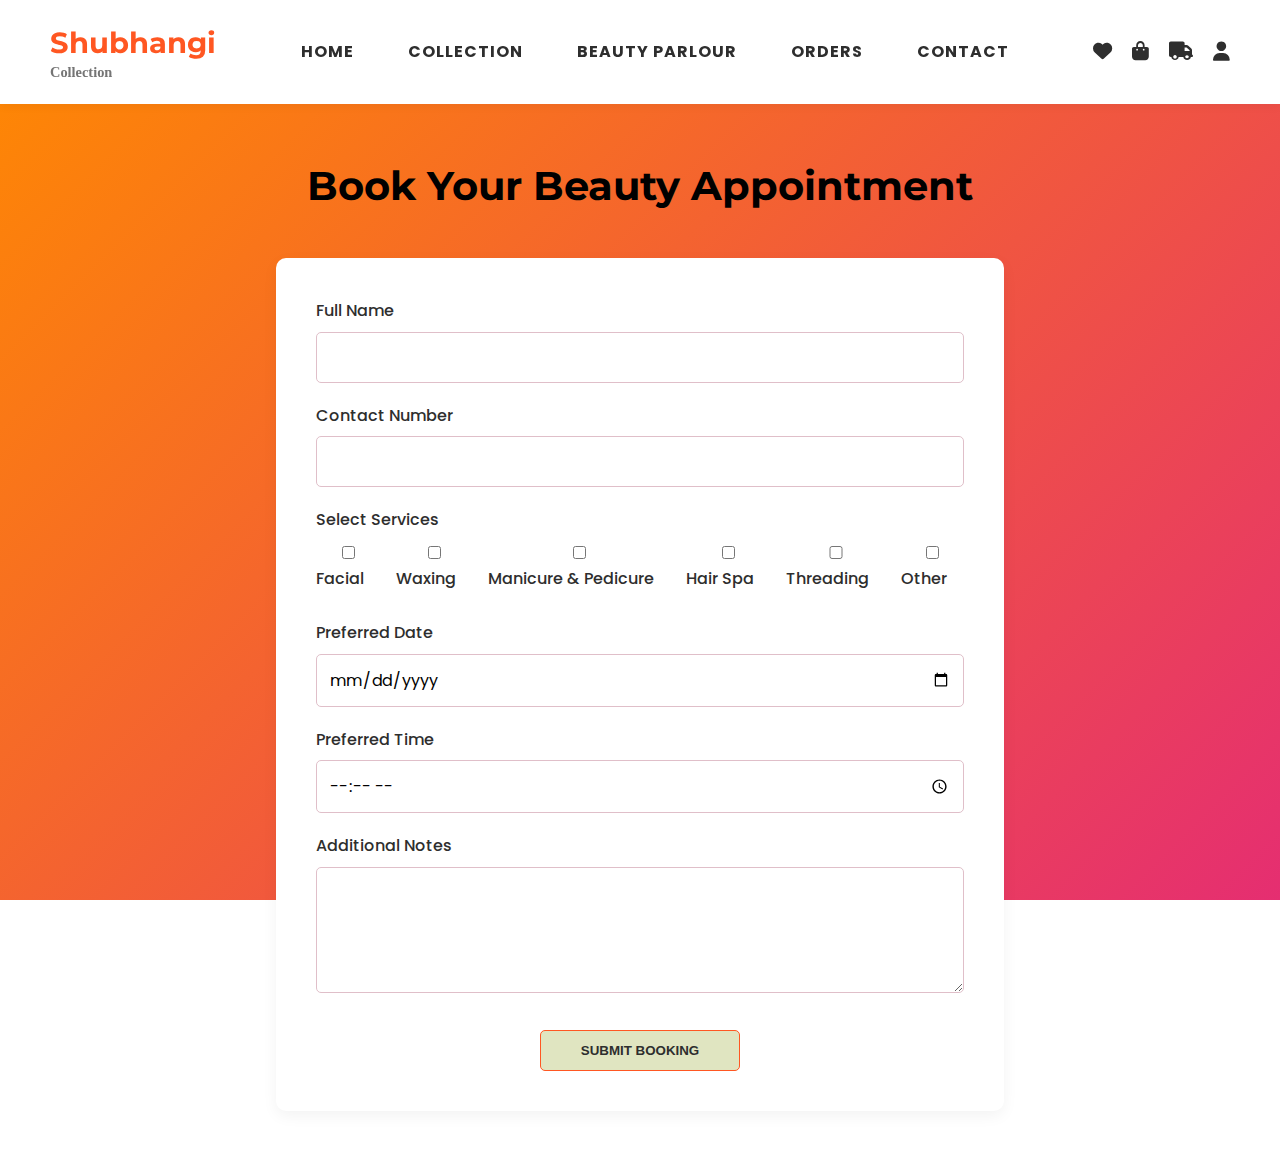
<file: Collection/booking.html>
<!DOCTYPE html>
<html lang="en">
<head>
  <meta charset="UTF-8">
  <meta name="viewport" content="width=device-width, initial-scale=1.0">
  <title>Book an Appointment | Shubhangi Beauty Parlour</title>
  <link rel="stylesheet" href="https://cdnjs.cloudflare.com/ajax/libs/font-awesome/6.4.0/css/all.min.css">
  <link rel="preconnect" href="https://fonts.googleapis.com">
  <link rel="preconnect" href="https://fonts.gstatic.com" crossorigin>
  <link href="https://fonts.googleapis.com/css2?family=Montserrat:wght@400;700&family=Poppins:wght@400;500;600&display=swap" rel="stylesheet">
  <link rel="stylesheet" href="booking.css">
</head>
<body>

  <header class="header">
    <a href="index.html" class="logo">Shubhangi<span>Collection</span></a>
   <div class="nav-menu1">
      <div id="toggle-Link" class="toggle-Link" onclick="togglelink()">☰</div>
<nav id="nav-menu" class="nav-menu">
   <!-- This will become ✖ -->
  <ul>
    <li><a href="index.html">Home</a></li>
    <li><a href="collection.html">Collection</a></li>
    <li><a href="booking.html">Beauty Parlour</a></li>
    <li><a href="order.html">Orders</a></li>
    <li><a href="contact.html">Contact</a></li>
  </ul>
</nav>
</div>
    <div class="nav-icons">
       <a href="wishlist.html" class="icon wishlist-icon"><i class="fas fa-heart"></i></a>
         <a href="cart.html" class="icon cart-icon"><i class="fas fa-shopping-bag"></i></a>
         <a href="delivery.html" class="icon cart-icon"><i class="fas fa-truck"></i></a>
                <a href="profile.html" class="icon user-icon"><i class="fas fa-user"></i></a>
      </div>
  </header>

  <main class="booking-page">
    <h2 class="section-title">Book Your Beauty Appointment</h2>
    <section class="booking-form-section">
      <form id="bookingForm">
        <div class="form-group">
          <label for="name">Full Name</label>
          <input type="text" id="name" name="name" required>
        </div>
        <div class="form-group">
          <label for="phone">Contact Number</label>
          <input type="tel" id="phone" name="phone" required>
        </div>
        <div class="form-group">
          <label>Select Services</label>
          <div class="service-selection">
            <label><input type="checkbox" name="service" value="facial"> Facial</label>
            <label><input type="checkbox" name="service" value="waxing"> Waxing</label>
            <label><input type="checkbox" name="service" value="manicure"> Manicure & Pedicure</label>
            <label><input type="checkbox" name="service" value="hair-spa"> Hair Spa</label>
            <label><input type="checkbox" name="service" value="threading"> Threading</label>
            <label><input type="checkbox" name="service" value="other"> Other</label>
          </div>
        </div>
        <div class="form-group">
          <label for="date">Preferred Date</label>
          <input type="date" id="date" name="date" required>
        </div>
        <div class="form-group">
          <label for="time">Preferred Time</label>
          <input type="time" id="time" name="time" required>
        </div>
        <div class="form-group">
          <label for="notes">Additional Notes</label>
          <textarea id="notes" name="notes" rows="4"></textarea>
        </div>
        <button type="submit" class="btn btn-secondary">Submit Booking</button>
      </form>
    </section>
  </main>

 <script>
    // START: togglelink Function
    function togglelink() {
        const nav = document.getElementById("nav-menu");
        const toggleBtn = document.getElementById("toggle-Link");

        nav.classList.toggle("show1");
        document.body.classList.toggle("no-scroll");

        if (toggleBtn) {
            toggleBtn.classList.toggle("active");

            if (toggleBtn.classList.contains("active")) {
                toggleBtn.innerHTML = "&#10005;"; // ✕
            } else {
                toggleBtn.innerHTML = "&#9776;"; // ☰
            }
        }
    }
    // END: togglelink Function

    // START: Booking Form Submission
    document.getElementById('bookingForm').addEventListener('submit', function(event) {
        event.preventDefault(); // Prevent the form from refreshing the page

        // Get form values
        const name = document.getElementById('name').value;
        const phone = document.getElementById('phone').value;
        const date = document.getElementById('date').value;
        const time = document.getElementById('time').value;
        const notes = document.getElementById('notes').value;
        const services = Array.from(document.querySelectorAll('input[name="service"]:checked'))
                             .map(checkbox => checkbox.value);

        // Create an appointment object
        const newAppointment = {
            id: new Date().getTime(), // Unique ID for each appointment
            name: name,
            phone: phone,
            services: services,
            date: date,
            time: time,
            notes: notes,
            status: 'pending' // Default status
        };

        // Get existing appointments from localStorage, or initialize an empty array
        const existingAppointments = JSON.parse(localStorage.getItem('appointments')) || [];

        // Add the new appointment to the array
        existingAppointments.push(newAppointment);

        // Save the updated array back to localStorage
        localStorage.setItem('appointments', JSON.stringify(existingAppointments));

        alert('Your appointment has been successfully booked!');
        event.target.reset(); // Reset the form fields
    });
    // END: Booking Form Submission
</script>
</body>
</html>
</file>
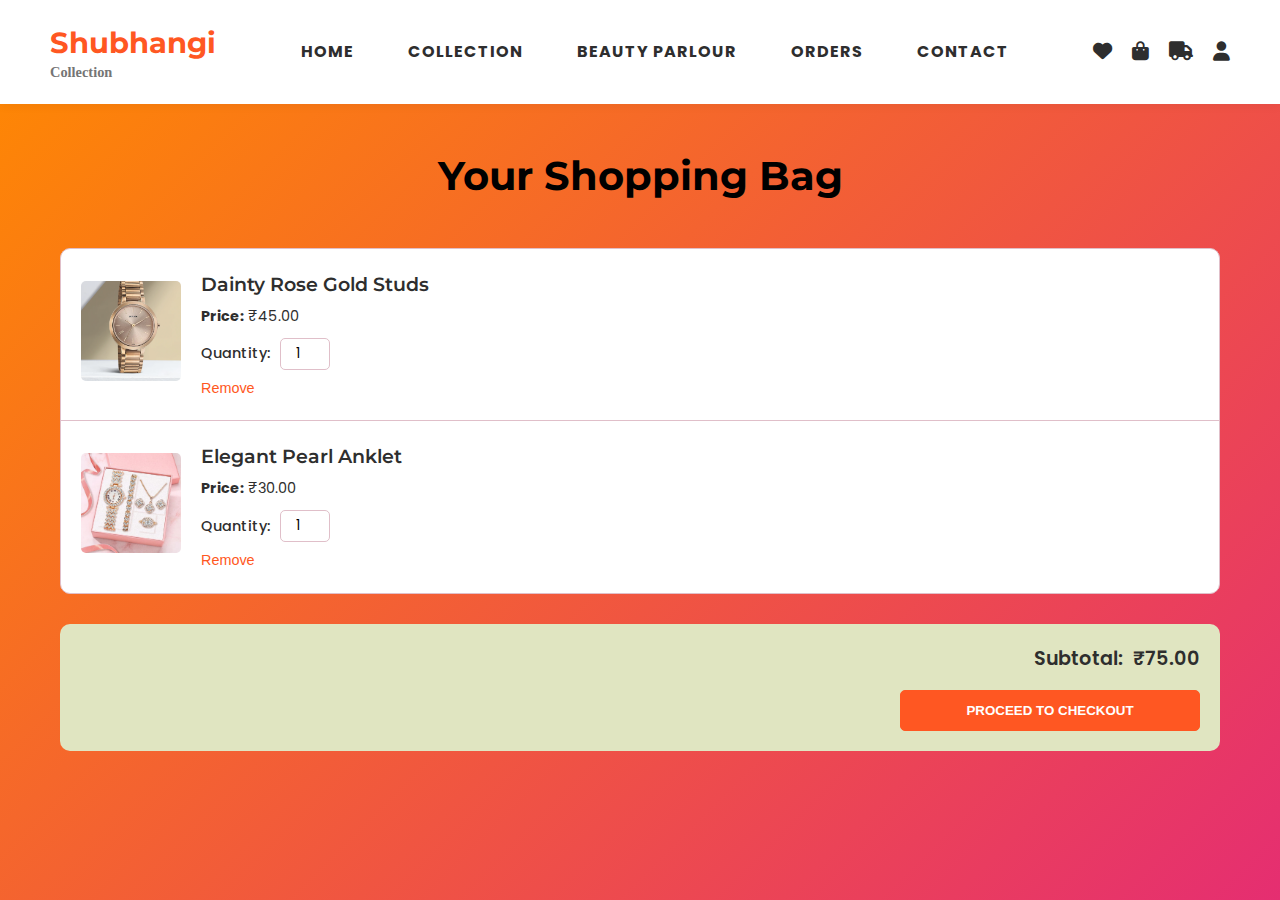
<file: Collection/cart.html>
<!DOCTYPE html>
<html lang="en">
<head>
  <meta charset="UTF-8" />
  <meta name="viewport" content="width=device-width, initial-scale=1.0"/>
  <title>Your Shopping Cart - Collection</title>

  <!-- Fonts and Icons -->
  <link rel="stylesheet" href="https://cdnjs.cloudflare.com/ajax/libs/font-awesome/6.4.0/css/all.min.css"/>
  <link rel="preconnect" href="https://fonts.googleapis.com"/>
  <link rel="preconnect" href="https://fonts.gstatic.com" crossorigin/>
  <link href="https://fonts.googleapis.com/css2?family=Montserrat:wght@400;700&family=Poppins:wght@400;500;600&display=swap" rel="stylesheet"/>

  <!-- Your External CSS -->
  <link rel="stylesheet" href="cart.css"/>
</head>
<body>

  <!-- Header -->
  <header class="header">
    <a href="index.html" class="logo">Shubhangi<span>Collection</span></a>

    <!-- Toggle Button for Mobile -->
  

    <!-- Navigation Menu -->
     <!-- Toggle Button Inside nav-menu (on top) -->
      <div class="nav-menu1">
      <div id="toggle-Link" class="toggle-Link" onclick="togglelink()">☰</div>
<nav id="nav-menu" class="nav-menu">
  <ul>
    <li><a href="index.html">Home</a></li>
    <li><a href="collection.html">Collection</a></li>
    <li><a href="booking.html">Beauty Parlour</a></li>
    <li><a href="order.html">Orders</a></li>
    <li><a href="contact.html">Contact</a></li>
  </ul>
</nav>
</div>


    <!-- Right Side Icons -->
    <div class="nav-icons">
      <a href="wishlist.html" class="icon wishlist-icon"><i class="fas fa-heart"></i></a>
      <a href="collection.html" class="icon cart-icon"><i class="fas fa-shopping-bag"></i></a>
      <a href="delivery.html" class="icon cart-icon"><i class="fas fa-truck"></i></a>
      <a href="profile.html" class="icon user-icon"><i class="fas fa-user"></i></a>
      
    </div>
     
  </header>

  <!-- Main Content -->
  <main>
    <section class="container cart-page">
      <h2 class="section-title">Your Shopping Bag</h2>

      <div class="cart-items">
        <!-- Item 1 -->
        <div class="cart-item">
          <div class="cart-item-image">
            <img src="images/product-1.jpg" alt="Dainty Rose Gold Studs">
          </div>
          <div class="cart-item-details">
            <h4>Dainty Rose Gold Studs</h4>
            <p><strong>Price:</strong> ₹45.00</p>
            <div class="quantity-control">
              <label for="qty-1">Quantity:</label>
              <input type="number" id="qty-1" value="1" min="1" onchange="updateSubtotal()">
            </div>
            <button class="remove-item-btn">Remove</button>
          </div>
        </div>

        <!-- Item 2 -->
        <div class="cart-item">
          <div class="cart-item-image">
            <img src="images/product-2.jpg" alt="Elegant Pearl Anklet">
          </div>
          <div class="cart-item-details">
            <h4>Elegant Pearl Anklet</h4>
            <p><strong>Price:</strong> ₹30.00</p>
            <div class="quantity-control">
              <label for="qty-2">Quantity:</label>
              <input type="number" id="qty-2" value="1" min="1" onchange="updateSubtotal()">
            </div>
            <button class="remove-item-btn">Remove</button>
          </div>
        </div>
      </div>

      <!-- Cart Summary -->
      <div class="cart-summary">
        <div class="summary-item">
          <span>Subtotal:</span>
          <span class="subtotal-price" id="subtotal">₹75.00</span>
        </div>
        <button class="btn btn-primary checkout-btn">Proceed to Checkout</button>
      </div>
    </section>
  </main>

  <!-- JavaScript -->
  <script>
    function togglelink() {
      const nav = document.getElementById("nav-menu");
      const toggleBtn = document.getElementById("toggle-Link");

      nav.classList.toggle("show1");
      document.body.classList.toggle("no-scroll");
      toggleBtn.classList.toggle("active");

      if (toggleBtn.classList.contains("active")) {
        toggleBtn.innerHTML = "✖"; // Cross icon
      } else {
        toggleBtn.innerHTML = "☰"; // Menu icon
      }
    }

    function updateSubtotal() {
      const qty1 = parseInt(document.getElementById("qty-1").value) || 0;
      const qty2 = parseInt(document.getElementById("qty-2").value) || 0;

      const price1 = 45.0;
      const price2 = 30.0;

      const total = qty1 * price1 + qty2 * price2;
      document.getElementById("subtotal").textContent = `₹${total.toFixed(2)}`;
    }
  </script>
</body>
</html>
</file>
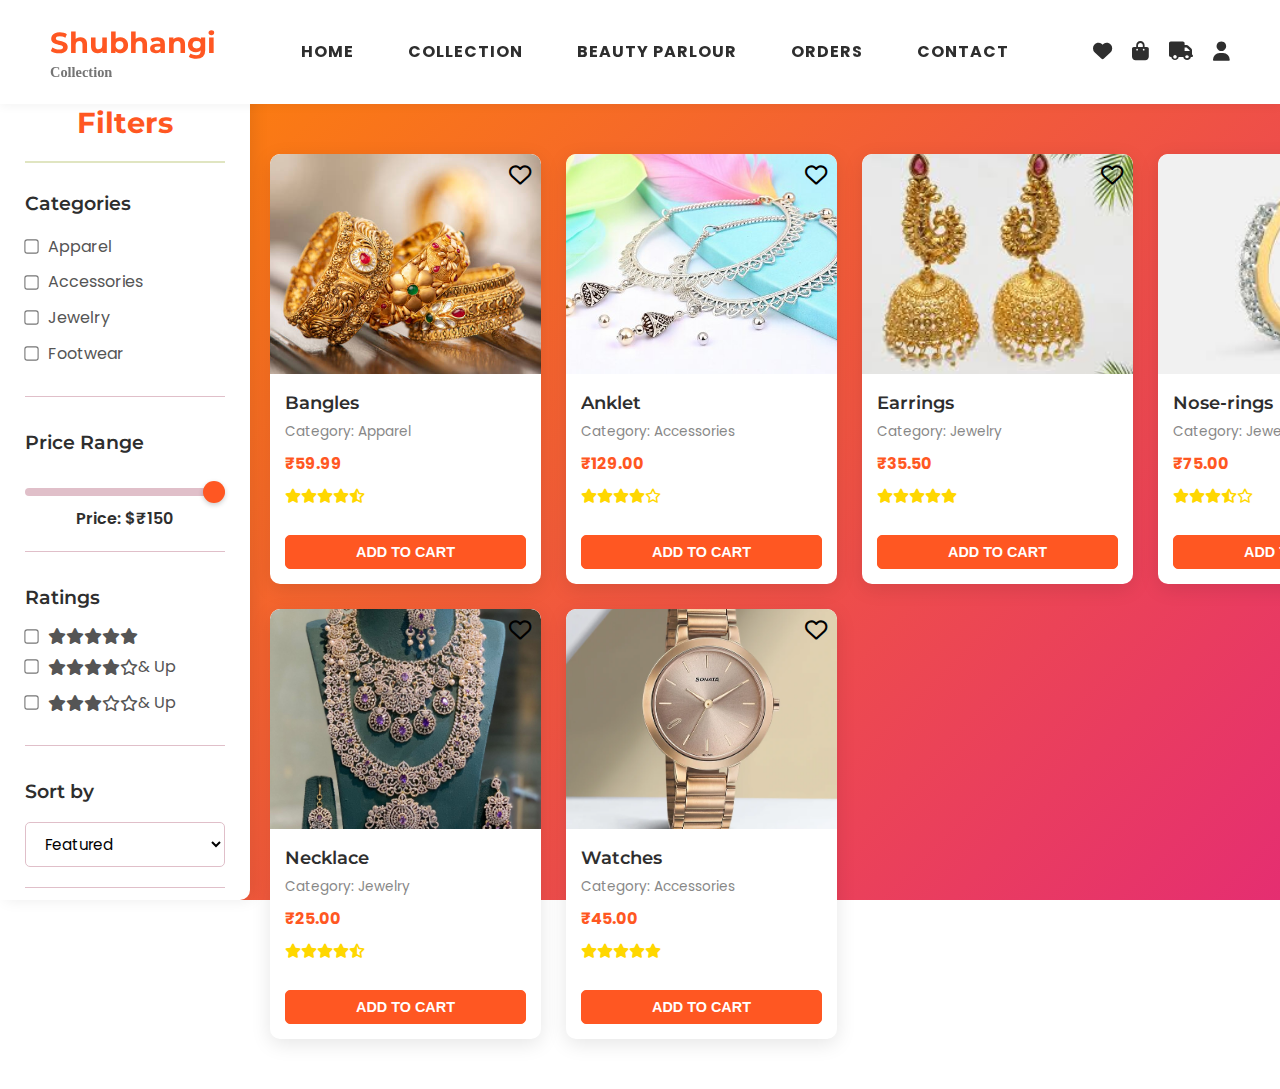
<file: Collection/collection.html>
<!DOCTYPE html>
<html lang="en">

<head>
    <meta charset="UTF-8">
    <meta name="viewport" content="width=device-width, initial-scale=1.0">
    <title>Collection - Shubhangi Collection</title>
    <link rel="stylesheet" href="https://cdnjs.cloudflare.com/ajax/libs/font-awesome/6.4.0/css/all.min.css">
    <link rel="preconnect" href="https://fonts.googleapis.com">
    <link rel="preconnect" href="https://fonts.gstatic.com" crossorigin>
    <link
        href="https://fonts.googleapis.com/css2?family=Montserrat:wght@400;700&family=Poppins:wght@400;500;600&display=swap"
        rel="stylesheet">
    <link rel="stylesheet" href="collection.css">
</head>

<body>

    <header class="header">
        <a href="index.html" class="logo">Shubhangi<span>Collection</span></a>

        <nav class="nav-menu2" id="nav-menu2">
             
            <ul>
                <li><a href="index.html">Home</a></li>
                <li><a href="collection.html">Collection</a></li>
                <li><a href="booking.html">Beauty Parlour</a></li>
                 <li><a href="order.html">Orders</a></li>
                <li><a href="contact.html">Contact</a></li>
            </ul>
        </nav>

        <div class="header-right">
            <!-- Filter menu toggle for mobile -->

           <div class="toggle-filter" id="toggle-filter" onclick="toggleFilter()">
    <i class="fa-solid fa-filter"></i>
</div>
             <div class="nav-icons">
       <a href="wishlist.html" class="icon wishlist-icon"><i class="fas fa-heart"></i></a>
         <a href="cart.html" class="icon cart-icon"><i class="fas fa-shopping-bag"></i></a>
         <a href="delivery.html" class="icon cart-icon"><i class="fas fa-truck"></i></a>
                <a href="profile.html" class="icon user-icon"><i class="fas fa-user"></i></a>
      </div>
            
            <div class="toggle-Link1" id="toggle-Link" onclick="togglelink()">&#9776;</div>
        </div>
    </header>

    <!-- Overlay for the main navigation menu -->
    <div class="overlay main-overlay" id="main-overlay"></div>

    <!-- Overlay for the filter sidebar -->
    <div class="sidebar-overlay"></div>

    <main class="main-content-wrapper">
        <aside class="sidebar" id="sidebar">
         
            <h3>Filters</h3>

            <div class="filter-group categories">
                <h4>Categories</h4>
                <ul>
                    <li><label><input type="checkbox" value="Apparel"> Apparel</label></li>
                    <li><label><input type="checkbox" value="Accessories"> Accessories</label></li>
                    <li><label><input type="checkbox" value="Jewelry"> Jewelry</label></li>
                    <li><label><input type="checkbox" value="Footwear"> Footwear</label></li>
                </ul>
            </div>

            <div class="filter-group">
                <h4>Price Range</h4>
                <input type="range" min="0" max="150" value="150" class="slider" id="priceRange">
                <!-- Adjusted max price for sample data -->
                <p>Price: $<span id="priceValue">150</span></p>
            </div>

            <div class="filter-group ratings">
                <h4>Ratings</h4>
                <ul>
                    <li><label><input type="checkbox" value="5"> <i class="fas fa-star"></i><i
                                class="fas fa-star"></i><i class="fas fa-star"></i><i class="fas fa-star"></i><i
                                class="fas fa-star"></i></label></li>
                    <li><label><input type="checkbox" value="4"> <i class="fas fa-star"></i><i
                                class="fas fa-star"></i><i class="fas fa-star"></i><i class="fas fa-star"></i><i
                                class="far fa-star"></i> & Up</label></li>
                    <li><label><input type="checkbox" value="3"> <i class="fas fa-star"></i><i
                                class="fas fa-star"></i><i class="fas fa-star"></i><i class="far fa-star"></i><i
                                class="far fa-star"></i> & Up</label></li>
                </ul>
            </div>

            <div class="filter-group sort-options-sidebar">
                <h4>Sort by</h4>
                <select id="sort-by">
                    <option value="featured">Featured</option>
                    <option value="price-asc">Price: Low to High</option>
                    <option value="price-desc">Price: High to Low</option>
                    <option value="newest">Newest Arrivals</option>
                </select>
            </div>

            <button class="btn btn-primary apply-filters-btn">Apply Filters</button>
        </aside>

        <section class="product-list-section container">
            <div class="product-grid">
                <div class="product-card" data-product-id="prod001" data-category="Apparel" data-price="59.99"
                    data-rating="4.5">
                    <i class="far fa-heart wishlist-icon1"></i>
                    <img src="./images/bangles.jpg" alt="Bangles" class="product-card-img">
                    <div class="product-info">
                        <h3>Bangles</h3>
                        <span class="product-category">Category: Apparel</span>
                        <p>₹59.99</p>
                        <div class="rating">
                            <i class="fas fa-star"></i><i class="fas fa-star"></i><i class="fas fa-star"></i><i
                                class="fas fa-star"></i><i class="fas fa-star-half-alt"></i>
                        </div>
                        <button class="btn btn-primary add-to-cart-btn">Add to Cart</button>
                    </div>
                </div>

                <div class="product-card" data-product-id="prod002" data-category="Accessories" data-price="129.00"
                    data-rating="4.0">
                    <i class="far fa-heart wishlist-icon1"></i>
                    <img src="images/anklets.jpg" alt="Anklet" class="product-card-img">
                    <div class="product-info">
                        <h3>Anklet</h3>
                        <span class="product-category">Category: Accessories</span>
                        <p>₹129.00</p>
                        <div class="rating">
                            <i class="fas fa-star"></i><i class="fas fa-star"></i><i class="fas fa-star"></i><i
                                class="fas fa-star"></i><i class="far fa-star"></i>
                        </div>
                        <button class="btn btn-primary add-to-cart-btn">Add to Cart</button>
                    </div>
                </div>

                <div class="product-card" data-product-id="prod003" data-category="Jewelry" data-price="35.50"
                    data-rating="5.0">
                    <i class="far fa-heart wishlist-icon1"></i>
                    <img src="images/earrings.jpg" alt="Earrings" class="product-card-img">
                    <div class="product-info">
                        <h3>Earrings</h3>
                        <span class="product-category">Category: Jewelry</span>
                        <p>₹35.50</p>
                        <div class="rating">
                            <i class="fas fa-star"></i><i class="fas fa-star"></i><i class="fas fa-star"></i><i
                                class="fas fa-star"></i><i class="fas fa-star"></i>
                        </div>
                        <button class="btn btn-primary add-to-cart-btn">Add to Cart</button>
                    </div>
                </div>

                <div class="product-card" data-product-id="prod004" data-category="Jewelry" data-price="75.00"
                    data-rating="3.5">
                    <i class="far fa-heart wishlist-icon1"></i>
                    <img src="images/nose-rings.jpg" alt="nose-rings" class="product-card-img">
                    <div class="product-info">
                        <h3>Nose-rings</h3>
                        <span class="product-category">Category: Jewelry</span>
                        <p>₹75.00</p>
                        <div class="rating">
                            <i class="fas fa-star"></i><i class="fas fa-star"></i><i class="fas fa-star"></i><i
                                class="fas fa-star-half-alt"></i><i class="far fa-star"></i>
                        </div>
                        <button class="btn btn-primary add-to-cart-btn">Add to Cart</button>
                    </div>
                </div>

                <div class="product-card" data-product-id="prod005" data-category="Jewelry" data-price="25.00"
                    data-rating="4.5">
                    <i class="far fa-heart wishlist-icon1"></i>
                    <img src="images/jewelry-sets.jpg" alt="jewelry" class="product-card-img">
                    <div class="product-info">
                        <h3>Necklace</h3>
                        <span class="product-category">Category: Jewelry</span>
                        <p>₹25.00</p>
                        <div class="rating">
                            <i class="fas fa-star"></i><i class="fas fa-star"></i><i class="fas fa-star"></i><i
                                class="fas fa-star"></i><i class="fas fa-star-half-alt"></i>
                        </div>
                        <button class="btn btn-primary add-to-cart-btn">Add to Cart</button>
                    </div>
                </div>

                <div class="product-card" data-product-id="prod006" data-category="Accessories" data-price="45.00"
                    data-rating="5.0">
                    <i class="far fa-heart wishlist-icon1"></i>
                    <img src="images/product-1.jpg" alt="Watches" class="product-card-img">
                    <div class="product-info">
                        <h3>Watches</h3>
                        <span class="product-category">Category: Accessories</span>
                        <p>₹45.00</p>
                        <div class="rating">
                            <i class="fas fa-star"></i><i class="fas fa-star"></i><i class="fas fa-star"></i><i
                                class="fas fa-star"></i><i class="fas fa-star"></i>
                        </div>
                        <button class="btn btn-primary add-to-cart-btn">Add to Cart</button>
                    </div>
                </div>
            </div>
        </section>
    </main>
       <script>
    // These must be global so that onclick in HTML can access them
    function toggleFilter() {
    let nav1 = document.getElementById("sidebar");
    nav1.classList.toggle("show");

    let overlay = document.querySelector('.sidebar-overlay');
    overlay.classList.toggle("active");

    document.body.classList.toggle("no-scroll");

    // Add icon toggle
    let toggleBtn = document.getElementById("toggle-filter");
    toggleBtn.classList.toggle("active");

    if (toggleBtn.classList.contains("active")) {
    toggleBtn.innerHTML = "&#10005;"; // ✕ Close
} else {
    toggleBtn.innerHTML = '<i class="fa-solid fa-filter"></i>'; // Funnel icon
}

}


    function togglelink() {
    let nav = document.getElementById("nav-menu2");
    nav.classList.toggle("show1");

    let overlay = document.querySelector('.main-overlay');
    overlay.classList.toggle("active");

    document.body.classList.toggle("no-scroll");

    // Hamburger to ✕ toggle
    let toggleBtn = document.getElementById("toggle-Link");
    toggleBtn.classList.toggle("active");

    if (toggleBtn.classList.contains("active")) {
        toggleBtn.innerHTML = "&#10005;"; // ✕
    } else {
        toggleBtn.innerHTML = "&#9776;"; // ☰
    }
}



    // Main collection logic
    function initCollectionPage() {
        const priceRange = document.getElementById('priceRange');
        const priceValue = document.getElementById('priceValue');
        const productCards = document.querySelectorAll('.product-card');
        const productGrid = document.querySelector('.product-grid');

        if (priceRange && priceValue) {
            priceValue.textContent = `₹${priceRange.value}`;
            priceRange.oninput = function () {
                priceValue.textContent = `₹${this.value}`;
                applyFilters();
            }
        }

        const applyFiltersBtn = document.querySelector('.apply-filters-btn');

        function applyFilters() {
            const selectedCategories = Array.from(document.querySelectorAll('.filter-group.categories input[type="checkbox"]:checked'))
                .map(cb => cb.value);
            const maxPrice = parseInt(document.getElementById('priceRange').value);
            const selectedRatings = Array.from(document.querySelectorAll('.filter-group.ratings input[type="checkbox"]:checked'))
                .map(cb => parseInt(cb.value));

            productCards.forEach(card => {
                const productCategory = card.dataset.category;
                const productPrice = parseFloat(card.dataset.price);
                const productRating = parseFloat(card.dataset.rating);

                let showProduct = true;

                if (selectedCategories.length > 0 && !selectedCategories.includes(productCategory)) {
                    showProduct = false;
                }

                if (productPrice > maxPrice) {
                    showProduct = false;
                }

                if (selectedRatings.length > 0) {
                    let ratingMatch = false;
                    for (const minRating of selectedRatings) {
                        if (productRating >= minRating) {
                            ratingMatch = true;
                            break;
                        }
                    }
                    if (!ratingMatch) {
                        showProduct = false;
                    }
                }

                card.style.display = showProduct ? 'block' : 'none';
            });

            const sidebar = document.querySelector('.sidebar');
            const sidebarOverlay = document.querySelector('.sidebar-overlay');
            const filterToggleIcon = document.getElementById('filterToggleIcon');

            if (sidebar.classList.contains('active')) {
                sidebar.classList.remove('active');
                sidebarOverlay.classList.remove('active');
                document.body.classList.remove('no-scroll');
                if (filterToggleIcon) {
                    filterToggleIcon.classList.remove('fa-times');
                    filterToggleIcon.classList.add('fa-bars');
                }
            }
        }

        applyFiltersBtn.addEventListener('click', applyFilters);

        document.getElementById('sort-by').addEventListener('change', function () {
            const sortBy = this.value;
            const productsArray = Array.from(productCards);

            productsArray.sort((a, b) => {
                const priceA = parseFloat(a.dataset.price);
                const priceB = parseFloat(b.dataset.price);

                switch (sortBy) {
                    case 'price-asc':
                        return priceA - priceB;
                    case 'price-desc':
                        return priceB - priceA;
                    default:
                        return 0;
                }
            });

            productsArray.forEach(card => {
                productGrid.appendChild(card);
            });
        });
    }

    document.addEventListener('DOMContentLoaded', initCollectionPage);
</script>
</body>

</html>
</file>
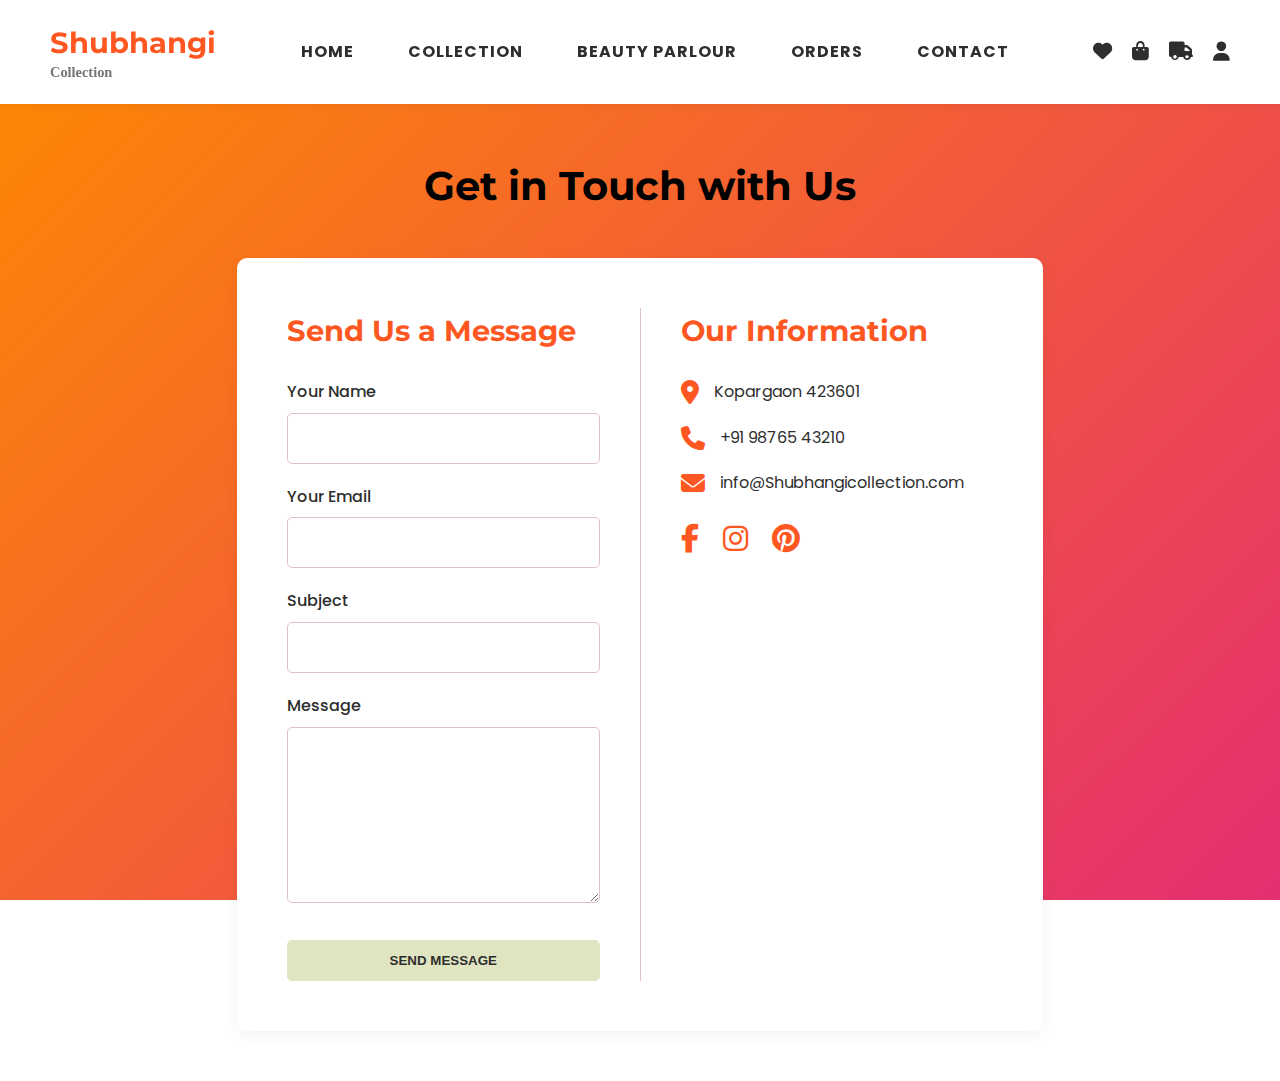
<file: Collection/contact.html>
<!DOCTYPE html>
<html lang="en">
<head>
  <meta charset="UTF-8">
  <meta name="viewport" content="width=device-width, initial-scale=1.0">
  <title>Contact Us | Shubhangi</title>
  <link rel="stylesheet" href="https://cdnjs.cloudflare.com/ajax/libs/font-awesome/6.4.0/css/all.min.css">
  <link rel="preconnect" href="https://fonts.googleapis.com">
  <link rel="preconnect" href="https://fonts.gstatic.com" crossorigin>
  <link href="https://fonts.googleapis.com/css2?family=Montserrat:wght@400;700&family=Poppins:wght@400;500;600&display=swap" rel="stylesheet">
  <link rel="stylesheet" href="contact.css">
</head>
<body>

  <header class="header">
    <a href="index.html" class="logo">Shubhangi<span>Collection</span></a>
  <div class="nav-menu1">
      <div id="toggle-Link" class="toggle-Link" onclick="togglelink()">☰</div>
<nav id="nav-menu" class="nav-menu">
  <ul>
    <li><a href="index.html">Home</a></li>
    <li><a href="collection.html">Collection</a></li>
    <li><a href="booking.html">Beauty Parlour</a></li>
    <li><a href="order.html">Orders</a></li>
    <li><a href="contact.html">Contact</a></li>
  </ul>
</nav>
</div>
   <div class="nav-icons">
       <a href="wishlist.html" class="icon wishlist-icon"><i class="fas fa-heart"></i></a>
         <a href="cart.html" class="icon cart-icon"><i class="fas fa-shopping-bag"></i></a>
         <a href="delivery.html" class="icon cart-icon"><i class="fas fa-truck"></i></a>
                <a href="profile.html" class="icon user-icon"><i class="fas fa-user"></i></a>
      </div>
  </header>

  <main class="container">
    <h2 class="section-title">Get in Touch with Us</h2>

    <div class="contact-content">
      <section class="contact-form-section">
        <h3>Send Us a Message</h3>
        <form id="contactForm" action="#" method="POST">
          <div class="form-group">
            <label for="name">Your Name</label>
            <input type="text" id="name" name="name" required>
          </div>
          <div class="form-group">
            <label for="email">Your Email</label>
            <input type="email" id="email" name="email" required>
          </div>
          <div class="form-group">
            <label for="subject">Subject</label>
            <input type="text" id="subject" name="subject" required>
          </div>
          <div class="form-group">
            <label for="message">Message</label>
            <textarea id="message" name="message" rows="6" required></textarea>
          </div>
          <button type="submit" class="btn btn-secondary">Send Message</button>
        </form>
      </section>

      <section class="contact-info-section">
        <h3>Our Information</h3>
        <div class="info-item">
          <i class="fas fa-map-marker-alt"></i>
          <p>Kopargaon 423601</p>
        </div>
        <div class="info-item">
          <i class="fas fa-phone"></i>
          <p>+91 98765 43210</p>
        </div>
        <div class="info-item">
          <i class="fas fa-envelope"></i>
          <p>info@Shubhangicollection.com</p>
        </div>
        <div class="social-icons">
          <a href="#"><i class="fab fa-facebook-f"></i></a>
          <a href="#"><i class="fab fa-instagram"></i></a>
          <a href="#"><i class="fab fa-pinterest"></i></a>
        </div>
      </section>
    </div>
  </main>
 <script>  function togglelink() {
      const nav = document.getElementById("nav-menu");
      const toggleBtn = document.getElementById("toggle-Link");

      nav.classList.toggle("show1");
      document.body.classList.toggle("no-scroll");
      toggleBtn.classList.toggle("active");

      if (toggleBtn.classList.contains("active")) {
        toggleBtn.innerHTML = "✖"; // Cross icon
      } else {
        toggleBtn.innerHTML = "☰"; // Menu icon
      }
    }</script>
</body>
</html>
</file>
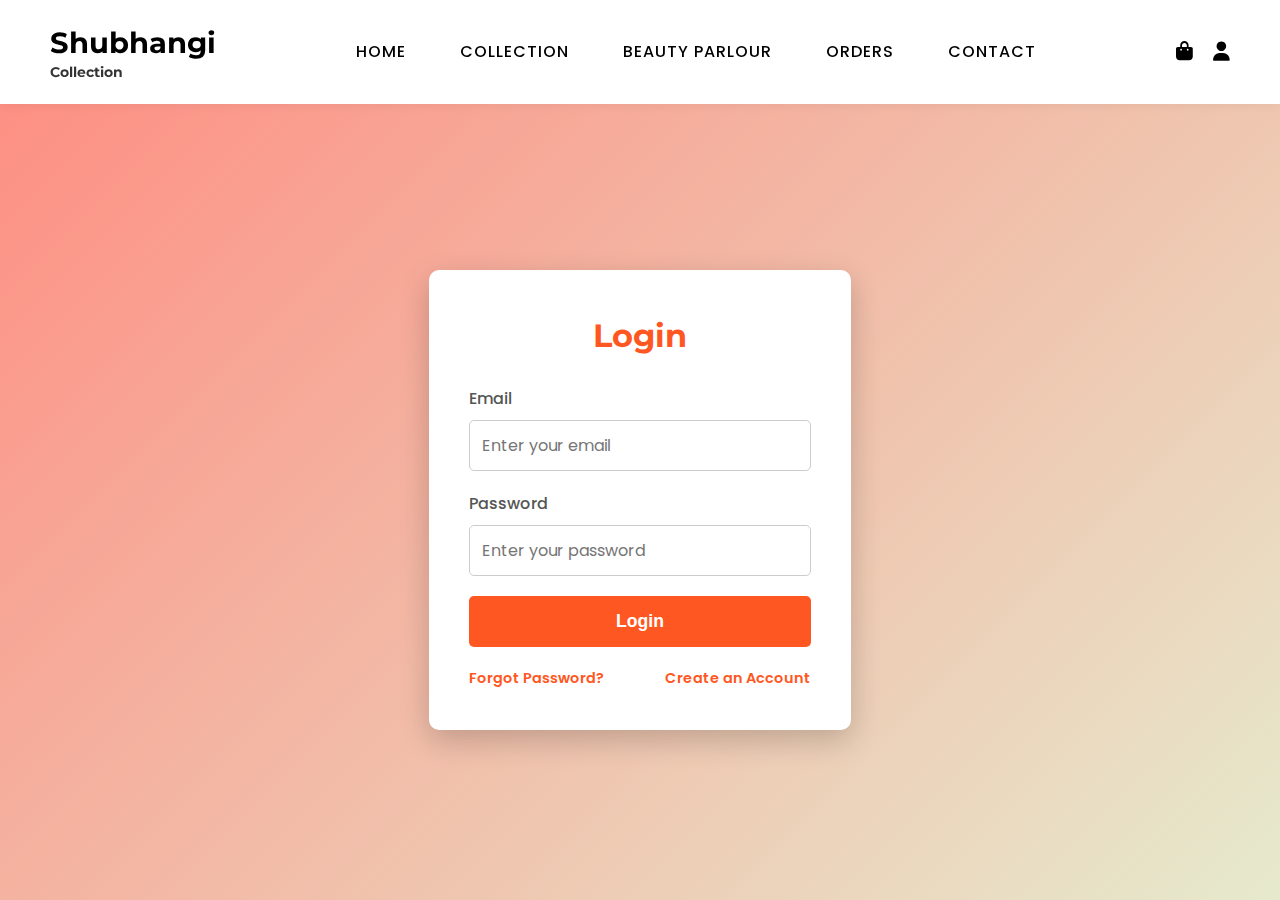
<file: Collection/login.html>
<!DOCTYPE html>
<html lang="en">
<head>
    <meta charset="UTF-8">
    <meta name="viewport" content="width=device-width, initial-scale=1.0">
    <title>Login - Collection</title>
    <link rel="stylesheet" href="https://cdnjs.cloudflare.com/ajax/libs/font-awesome/6.4.0/css/all.min.css">
    <link rel="preconnect" href="https://fonts.googleapis.com">
    <link rel="preconnect" href="https://fonts.gstatic.com" crossorigin>
    <link href="https://fonts.googleapis.com/css2?family=Montserrat:wght@400;700&family=Poppins:wght@400;500;600&display=swap" rel="stylesheet">
    <link rel="stylesheet" href="login.css">
</head>

<body>


    <header class="header">
        <a href="index.html" class="logo">Shubhangi<span>Collection</span></a>
          <div class="nav-menu1">
      <div id="toggle-Link" class="toggle-Link" onclick="togglelink()">☰</div>
<nav id="nav-menu" class="nav-menu">
  <ul>
    <li><a href="index.html">Home</a></li>
    <li><a href="collection.html">Collection</a></li>
    <li><a href="booking.html">Beauty Parlour</a></li>
    <li><a href="order.html">Orders</a></li>
    <li><a href="contact.html">Contact</a></li>
  </ul>
</nav>
</div>
        
        <div class="header-right">
        
            <div class="nav-icons">
                <a href="cart.html" class="icon cart-icon"><i class="fas fa-shopping-bag"></i></a>
                <a href="signup.html" class="icon user-icon"><i class="fas fa-user"></i></a>
            </div>
        </div>
    </header>

    <main>
        <section class="container login-page">
            <div class="login-form-container">
                <h1 class="section-title">Login</h1> 
                <form id="loginForm" class="login-form">
                    <div class="form-group">
                        <label for="email">Email</label>
                      <input type="email" id="email" name="email" autocomplete="email" placeholder="Enter your email" required>
                    </div>
                    <div class="form-group">
                        <label for="password">Password</label>
                        <input type="password" id="password" name="password" autocomplete="current-password" placeholder="Enter your password" required>
                    </div>
                    <button type="submit" class="btn-primary">Login</button>
                    <div class="login-options">
                        <a href="#">Forgot Password?</a>
                        <a href="signup.html">Create an Account</a>
                    </div>
                </form>
            </div>
        </section>
    </main>

    <script>
function togglelink() {
  const nav = document.getElementById("nav-menu");
  const toggleBtn = document.getElementById("toggle-Link");

  nav.classList.toggle("show1");
  document.body.classList.toggle("no-scroll");
  toggleBtn.classList.toggle("active");

  toggleBtn.innerHTML = toggleBtn.classList.contains("active") ? "✖" : "☰";
}

document.getElementById("loginForm").addEventListener("submit", function (e) {
  e.preventDefault();
  const email = document.getElementById("email").value.trim();
  const password = document.getElementById("password").value;

  const adminEmail = "pratapsanap14@gmail.com";
  const adminPassword = "Pratap@123";
  const customerEmail = "customer@example.com";
  const customerPassword = "password123";

  if (!email || !password) {
    showPopup("Please fill out all fields.");
    return;
  }

  if (email === adminEmail && password === adminPassword) {
    localStorage.setItem("userRole", "admin");
    showPopup("Admin Login successful!", () => {
      window.location.href = "admin/admin.html";
    });
  } else if (email === customerEmail && password === customerPassword) {
    localStorage.setItem("userRole", "customer");
    showPopup("Customer Login successful!", () => {
      window.location.href = "index.html";
    });
  } else {
    showPopup("Invalid email or password.");
  }
});

// Popup function
function showPopup(message, callback) {
  const popup = document.createElement("div");
  popup.className = "popup";
  popup.innerHTML = `
    <div class="popup-content">
      <p>${message}</p>
      <button class="popup-btn">OK</button>
    </div>
  `;
  document.body.appendChild(popup);

  popup.querySelector(".popup-btn").addEventListener("click", () => {
    popup.remove();
    if (typeof callback === "function") callback();
  });
}
</script>

</body>
</html>
</file>
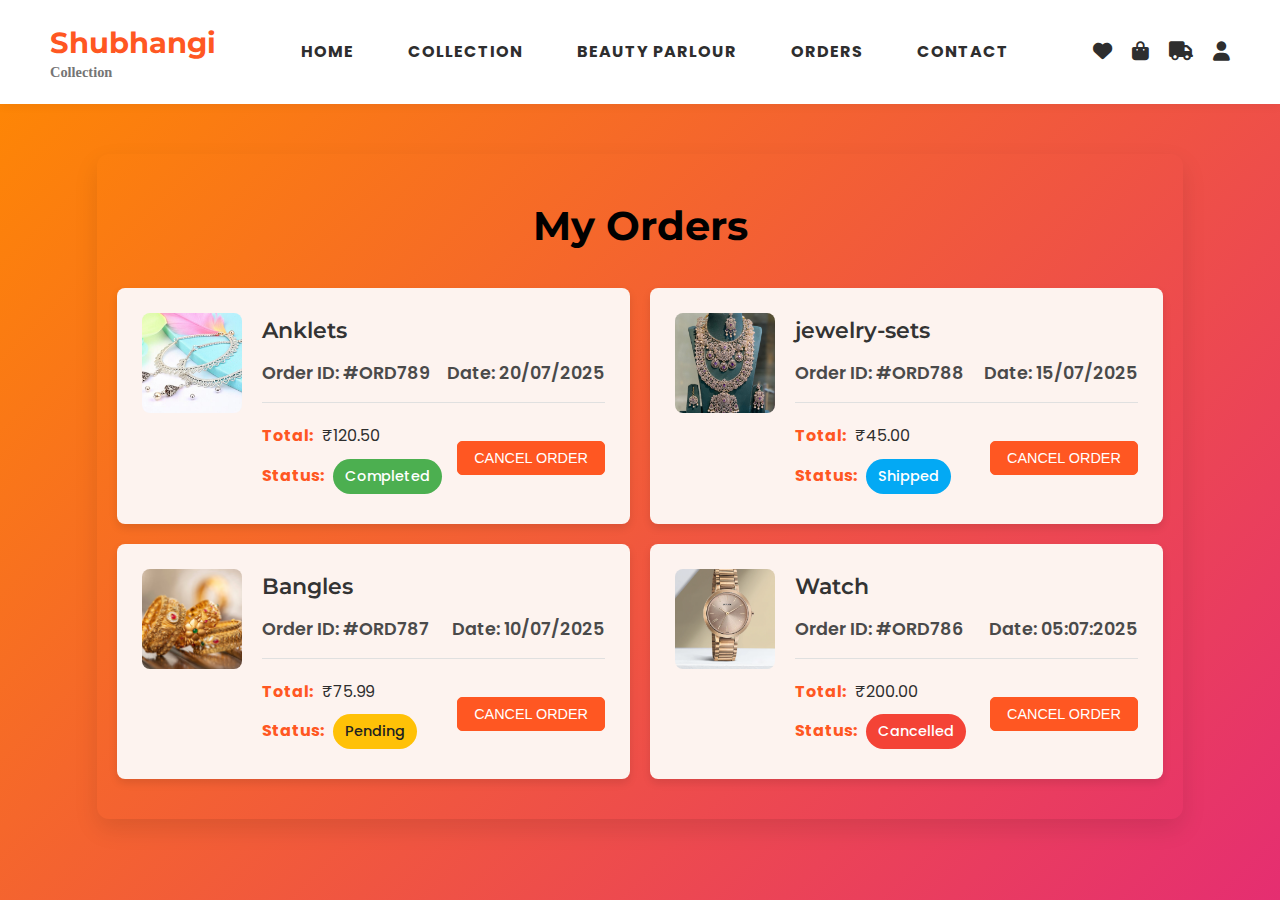
<file: Collection/order.html>
<!DOCTYPE html>
<html lang="en">
<head>
    <meta charset="UTF-8">
    <meta name="viewport" content="width=device-width, initial-scale=1.0">
    <title>My Orders - Shubhangi Collection</title>
    <link rel="stylesheet" href="https://cdnjs.cloudflare.com/ajax/libs/font-awesome/6.4.0/css/all.min.css">
    <link rel="preconnect" href="https://fonts.googleapis.com">
    <link rel="preconnect" href="https://fonts.gstatic.com" crossorigin>
    <link href="https://fonts.googleapis.com/css2?family=Montserrat:wght@400;700&family=Poppins:wght@400;500;600&display=swap" rel="stylesheet">
    
    <link rel="stylesheet" href="order.css">
</head>
<body>

    <header class="header">
        <a href="index.html" class="logo">
            Shubhangi<span>Collection</span>
        </a>

           <div class="nav-menu1">
      <div id="toggle-Link" class="toggle-Link" onclick="togglelink()">☰</div>
<nav id="nav-menu" class="nav-menu">
    <ul>
    <li><a href="index.html">Home</a></li>
    <li><a href="collection.html">Collection</a></li>
    <li><a href="booking.html">Beauty Parlour</a></li>
    <li><a href="order.html">Orders</a></li>
    <li><a href="contact.html">Contact</a></li>
   </ul>
</nav>
</div>

        <div class="header-right">
        
            <div class="nav-icons">
                <a href="wishlist.html" class="icon wishlist-icon"><i class="fas fa-heart"></i></a>
                <a href="cart.html" class="icon cart-icon"><i class="fas fa-shopping-bag"></i></a>
                <a href="delivery.html" class="icon cart-icon"><i class="fas fa-truck"></i></a>
                <a href="profile.html" class="icon user-icon"><i class="fas fa-user"></i></a>
            </div>
        </div>
    </header>
    <div class="overlay main-overlay" id="mainOverlay"></div>

    <main class="container">
        <div class="customer-orders-wrapper">
            <h2 class="section-title" id="section-title">My Orders</h2>

            <div class="order-cards-container">
                <div class="order-card">
                    <div class="product-image">
                        <img src="images/anklets.jpg" alt="Product 1 Image">
                    </div>
                    <div class="product-details">
                        <h4 class="product-name">Anklets</h4>
                        <div class="card-header">
                            <span class="order-id">Order ID: #ORD789</span>
                            <span class="order-date">Date: 20/07/2025</span>
                        </div>
                        <div class="card-body">
                            <div class="order-info">
                                <p><strong>Total:</strong> <span class="order-total">₹120.50</span></p>
                                <p><strong>Status:</strong> <span class="order-status-badge completed">Completed</span></p>
                            </div>
                            <div class="order-actions">
                                <button class="btn btn-primary btn-sm order-cancel-button">Cancel Order</button>
                            </div>
                        </div>
                    </div>
                </div>

                <div class="order-card">
                    <div class="product-image">
                        <img src="images/jewelry-sets.jpg" alt="Product 2 Image">
                    </div>
                    <div class="product-details">
                        <h4 class="product-name">jewelry-sets</h4>
                        <div class="card-header">
                            <span class="order-id">Order ID: #ORD788</span>
                            <span class="order-date">Date: 15/07/2025</span>
                        </div>
                        <div class="card-body">
                            <div class="order-info">
                                <p><strong>Total:</strong> <span class="order-total">₹45.00</span></p>
                                <p><strong>Status:</strong> <span class="order-status-badge shipped">Shipped</span></p>
                            </div>
                            <div class="order-actions">
                                <button class="btn btn-primary btn-sm order-cancel-button">Cancel Order</button>
                            </div>
                        </div>
                    </div>
                </div>
                
                <div class="order-card">
                    <div class="product-image">
                        <img src="images/bangles.jpg" alt="Product 3 Image">
                    </div>
                    <div class="product-details">
                        <h4 class="product-name">Bangles</h4>
                        <div class="card-header">
                            <span class="order-id">Order ID: #ORD787</span>
                            <span class="order-date">Date: 10/07/2025</span>
                        </div>
                        <div class="card-body">
                            <div class="order-info">
                                <p><strong>Total:</strong> <span class="order-total">₹75.99</span></p>
                                <p><strong>Status:</strong> <span class="order-status-badge pending">Pending</span></p>
                            </div>
                            <div class="order-actions">
                                <button class="btn btn-primary btn-sm order-cancel-button">Cancel Order</button>
                            </div>
                        </div>
                    </div>
                </div>

                <div class="order-card">
                    <div class="product-image">
                        <img src="images/product-1.jpg" alt="Product 4 Image">
                    </div>
                    <div class="product-details">
                        <h4 class="product-name">Watch</h4>
                        <div class="card-header">
                            <span class="order-id">Order ID: #ORD786</span>
                            <span class="order-date">Date: 05:07:2025</span>
                        </div>
                        <div class="card-body">
                            <div class="order-info">
                                <p><strong>Total:</strong> <span class="order-total">₹200.00</span></p>
                                <p><strong>Status:</strong> <span class="order-status-badge cancelled">Cancelled</span></p>
                            </div>
                            <div class="order-actions">
                                <button class="btn btn-primary btn-sm order-cancel-button">Cancel Order</button>
                            </div>
                        </div>
                    </div>
                </div>
            </div>
        </div>
    </main>

    
    <script>
        document.addEventListener('DOMContentLoaded', function() {
            const mainNavToggle = document.getElementById('mainNavToggle');
            const navMenu = document.getElementById('navMenu');
            const mainOverlay = document.getElementById('mainOverlay');
            const searchIcon = document.getElementById('searchIcon');
            const searchBar = document.getElementById('searchBar');
            const megaMenuLinks = document.querySelectorAll('.mega-menu-link > a');

            function closeAllMenus() {
                navMenu.classList.remove('active');
                mainOverlay.classList.remove('active');
                document.body.classList.remove('no-scroll');
                searchBar.classList.remove('active');
                searchIcon.classList.remove('active');
                document.querySelectorAll('.mega-menu-link').forEach(link => {
                    link.classList.remove('active');
                });
            }

            if (mainNavToggle) {
                mainNavToggle.addEventListener('click', function() {
                    navMenu.classList.toggle('active');
                    mainOverlay.classList.toggle('active');
                    document.body.classList.toggle('no-scroll');
                    searchBar.classList.remove('active');
                    searchIcon.classList.remove('active');
                });
            }

            if (mainOverlay) {
                mainOverlay.addEventListener('click', closeAllMenus);
            }

            if (searchIcon) {
                searchIcon.addEventListener('click', function() {
                    searchBar.classList.toggle('active');
                    this.classList.toggle('active');
                    navMenu.classList.remove('active');
                    mainOverlay.classList.remove('active');
                    document.body.classList.remove('no-scroll');
                });
            }

            megaMenuLinks.forEach(link => {
                link.addEventListener('click', function(event) {
                    if (window.innerWidth <= 1030) {
                        event.preventDefault();
                        const parentLi = this.closest('.mega-menu-link');
                        parentLi.classList.toggle('active');

                        document.querySelectorAll('.mega-menu-link').forEach(otherLink => {
                            if (otherLink !== parentLi) {
                                otherLink.classList.remove('active');
                            }
                        });
                    }
                });
            });

            document.querySelectorAll('.mega-menu-link').forEach(link => {
                link.addEventListener('mouseleave', function() {
                    if (window.innerWidth > 1030) {
                        this.classList.remove('active');
                    }
                });
            });

            window.addEventListener('resize', function() {
                if (window.innerWidth > 1030) {
                    closeAllMenus();
                    document.querySelectorAll('.mega-menu').forEach(menu => {
                        menu.style.display = '';
                    });
                    document.querySelectorAll('.mega-menu-link').forEach(link => {
                        link.classList.remove('active');
                    });
                }
            });

            function attachOrderButtonListeners(card) {
                const cancelButton = card.querySelector('.order-cancel-button');

                if (cancelButton) {
                    cancelButton.addEventListener('click', function() {
                        const orderId = this.closest('.order-card').querySelector('.order-id').textContent.replace('Order ID: ', '');
                        if (confirm(`Are you sure you want to cancel Order ID: ${orderId}?`)) {
                            const statusCell = this.closest('.order-card').querySelector('.order-status-badge');
                            statusCell.textContent = 'Cancelled';
                            statusCell.className = 'order-status-badge cancelled';
                            alert(`Order ID: ${orderId} has been cancelled.`);
                            console.log(`Order ID: ${orderId} cancelled.`);
                        }
                    });
                }
            }

            document.querySelectorAll('.order-card').forEach(card => {
                attachOrderButtonListeners(card);
            });
        });
        
        function togglelink() {
            const nav = document.getElementById("nav-menu");
            const toggleBtn = document.getElementById("toggle-Link");

            nav.classList.toggle("show1");
            document.body.classList.toggle("no-scroll");

            if (toggleBtn) {
                toggleBtn.classList.toggle("active");

                if (toggleBtn.classList.contains("active")) {
                    toggleBtn.innerHTML = "&#10005;";
                } else {
                    toggleBtn.innerHTML = "&#9776;";
                }
            }
        }
    </script>
</body>
</html>
</file>
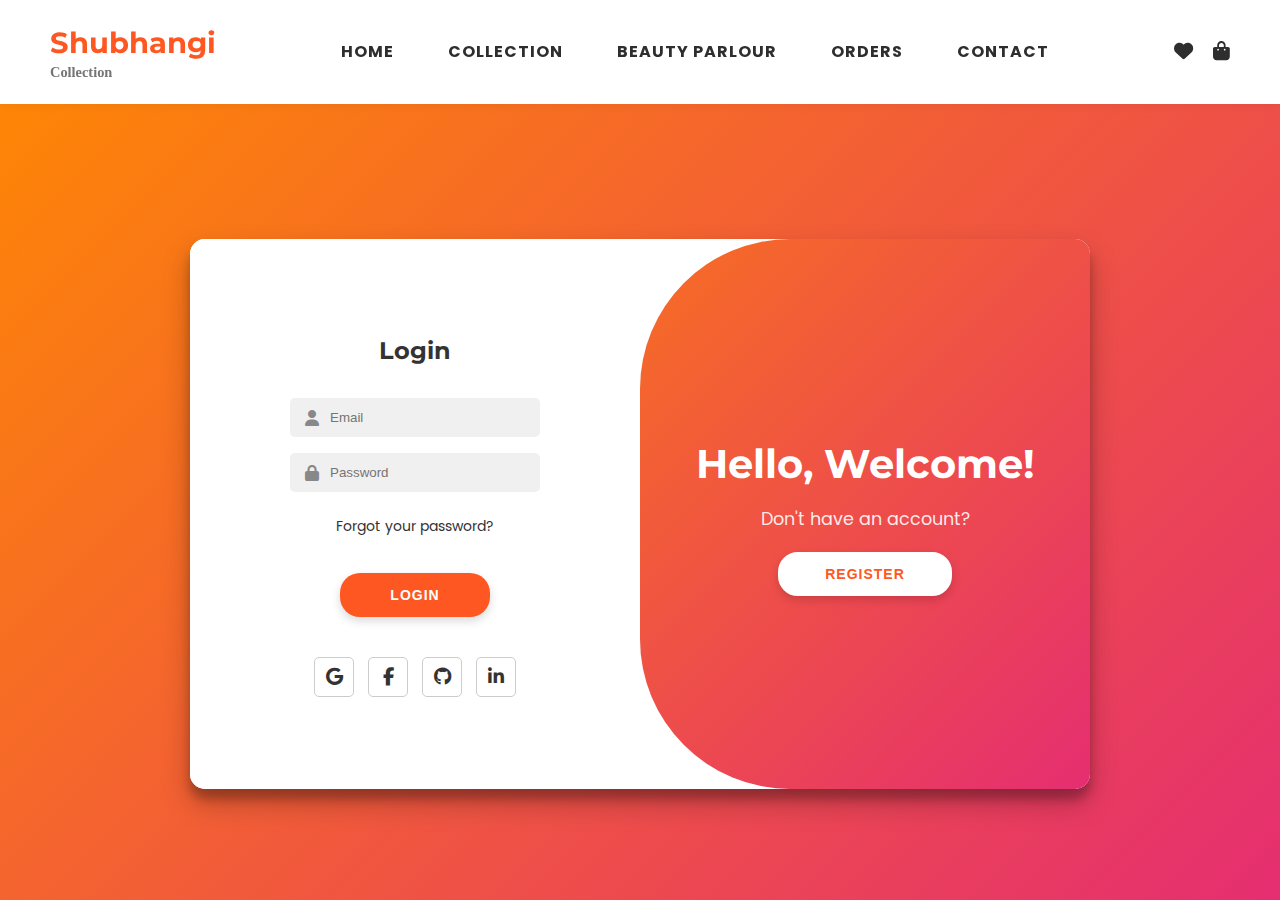
<file: Collection/register.html>
<!-- START: HTML Document -->
<!DOCTYPE html>
<html lang="en">
<head>
    <meta charset="UTF-8">
    <meta name="viewport" content="width=device-width, initial-scale=1.0">
    <title>Login & Registration - Shubhangi Collection</title>
    <!-- START: External Fonts and Icons -->
    <link rel="stylesheet" href="https://cdnjs.cloudflare.com/ajax/libs/font-awesome/6.4.0/css/all.min.css">
    <link rel="preconnect" href="https://fonts.googleapis.com">
    <link rel="preconnect" href="https://fonts.gstatic.com" crossorigin>
    <link href="https://fonts.googleapis.com/css2?family=Montserrat:wght@400;700&family=Poppins:wght@400;500;600&display=swap" rel="stylesheet">
    <!-- END: External Fonts and Icons -->
    <!-- START: External CSS -->
    <link rel="stylesheet" href="register.css">
    <!-- END: External CSS -->
</head>
<body>
    <!-- START: Header Section -->
    <header class="header">
        <a href="index.html" class="logo">Shubhangi<span>Collection</span></a>
        
        <div class="nav-menu1">
            <div id="toggle-Link" class="toggle-Link" onclick="togglelink()">☰</div>
            <nav id="nav-menu" class="nav-menu">
                <ul>
                    <li><a href="index.html">Home</a></li>
                    <li><a href="collection.html">Collection</a></li>
                    <li><a href="booking.html">Beauty Parlour</a></li>
                    <li><a href="order.html">Orders</a></li>
                    <li><a href="contact.html">Contact</a></li>
                </ul>
            </nav>
        </div>
        
        <div class="header-right">
            <div class="nav-icons">
                <a href="wishlist.html" class="icon wishlist-icon"><i class="fas fa-heart"></i></a>
                <a href="cart.html" class="icon cart-icon"><i class="fas fa-shopping-bag"></i></a>
            </div>
        </div>
    </header>
    <!-- END: Header Section -->

    <!-- START: Main Content - Login/Registration Container -->
    <main class="login-registration-wrapper">
        <div class="auth-container" id="authContainer">
            <!-- START: Registration Form -->
            <div class="form-container sign-up-container">
                <form id="registrationForm" action="/api/signup" method="POST">
                    <h2>Registration</h2>
                    <div class="input-group">
                        <i class="fas fa-user icon"></i>
                        <input type="text" placeholder="Username" id="regUsername" name="name" required />
                    </div>

                    <div class="input-group">
                        <i class="fas fa-envelope icon"></i>
                        <input type="email" placeholder="Email" id="regEmail" name="email" required />
                    </div>
                   <div class="input-group">
    <i class="fas fa-phone icon"></i>
    <input type="tel" placeholder="Mobile Number" id="regMobile" name="mobile" pattern="[0-9]{10}" required />
</div>

                    <div class="input-group">
                        <i class="fas fa-lock icon"></i>
                        <input type="password" placeholder="Password" id="regPassword" name="password" required />
                    </div>
                    <div class="input-group">
                        <i class="fas fa-lock icon"></i>
                        <input type="password" placeholder="Confirm Password" id="regConfirmPassword" name="conPassword" required />
                    </div>
                    <button type="submit">Register</button>
                    <p class="mobile-switch">
                        Already have an account? <a href="#" id="mobileSignIn">Login</a>
                    </p>
                    <div class="social-icons">
                        <a href="#"><i class="fab fa-google"></i></a>
                        <a href="#"><i class="fab fa-facebook-f"></i></a>
                        <a href="#"><i class="fab fa-github"></i></a>
                        <a href="#"><i class="fab fa-linkedin-in"></i></a>
                    </div>
                </form>
            </div>
            <!-- END: Registration Form -->

            <!-- START: Login Form -->
            <div class="form-container sign-in-container">
                <form id="loginForm" action="#">
                    <h2>Login</h2>
                    <div class="input-group">
                        <i class="fas fa-user icon"></i>
                        <input type="email" placeholder="Email" id="loginEmail" required />
                    </div>
                    <div class="input-group">
                        <i class="fas fa-lock icon"></i>
                        <input type="password" placeholder="Password" id="loginPassword" required />
                    </div>
                    <a href="#">Forgot your password?</a>
                    <button type="submit">Login</button>
                    <p class="mobile-switch">
                        Don't have an account? <a href="#" id="mobileSignUp">Register</a>
                    </p>
                    <div class="social-icons">
                        <a href="#"><i class="fab fa-google"></i></a>
                        <a href="#"><i class="fab fa-facebook-f"></i></a>
                        <a href="#"><i class="fab fa-github"></i></a>
                        <a href="#"><i class="fab fa-linkedin-in"></i></a>
                    </div>
                </form>
            </div>
            <!-- END: Login Form -->

            <!-- START: Sliding Overlay Panel -->
            <div class="overlay-container">
                <div class="overlay">
                    <div class="overlay-panel overlay-left">
                        <h2>Welcome Back!</h2>
                        <p>Already have an account?</p>
                        <button class="ghost" id="signIn">Login</button>
                    </div>
                    <div class="overlay-panel overlay-right">
                        <h2>Hello, Welcome!</h2>
                        <p>Don't have an account?</p>
                        <button class="ghost" id="signUp">Register</button>
                    </div>
                </div>
            </div>
            <!-- END: Sliding Overlay Panel -->
        </div>
    </main>
    <!-- END: Main Content - Login/Registration Container -->
<script>
    // ===== Navigation Toggle =====
    const nav = document.getElementById("nav-menu");
    const toggleBtn = document.getElementById("toggle-Link");

    function togglelink() {
        nav.classList.toggle("show1");
        document.body.classList.toggle("no-scroll");
        toggleBtn.classList.toggle("active");

        // Toggle icon text
        toggleBtn.innerHTML = toggleBtn.classList.contains("active") ? "✖" : "☰";
        
        // Accessibility toggle
        toggleBtn.setAttribute("aria-expanded", toggleBtn.classList.contains("active"));
    }

    toggleBtn.setAttribute("role", "button");
    toggleBtn.setAttribute("aria-controls", "nav-menu");
    toggleBtn.setAttribute("aria-expanded", "false");

    // ===== Auth Form Toggle =====
    const authContainer = document.getElementById('authContainer');
    const signUpButton = document.getElementById('signUp');
    const signInButton = document.getElementById('signIn');
    const mobileSignUp = document.getElementById('mobileSignUp');
    const mobileSignIn = document.getElementById('mobileSignIn');

    function showSignUpMobile(e) {
        e.preventDefault();
        authContainer.classList.add('show-signup');
    }

    function showSignInMobile(e) {
        e.preventDefault();
        authContainer.classList.remove('show-signup');
    }

    function showSignUpDesktop() {
        authContainer.classList.add('right-panel-active');
    }

    function showSignInDesktop() {
        authContainer.classList.remove('right-panel-active');
    }

    function applyToggleListeners() {
        // Remove all previous listeners first
        signUpButton.removeEventListener('click', showSignUpMobile);
        signInButton.removeEventListener('click', showSignInMobile);
        mobileSignUp.removeEventListener('click', showSignUpMobile);
        mobileSignIn.removeEventListener('click', showSignInMobile);
        
        signUpButton.removeEventListener('click', showSignUpDesktop);
        signInButton.removeEventListener('click', showSignInDesktop);

        if (window.innerWidth <= 768) {
            // Mobile listeners
            signUpButton.addEventListener('click', showSignUpMobile);
            signInButton.addEventListener('click', showSignInMobile);
            mobileSignUp.addEventListener('click', showSignUpMobile);
            mobileSignIn.addEventListener('click', showSignInMobile);
        } else {
            // Desktop listeners
            signUpButton.addEventListener('click', showSignUpDesktop);
            signInButton.addEventListener('click', showSignInDesktop);
        }
    }

    // Initial setup
    applyToggleListeners();

    // Re-apply listeners when screen size changes
    window.addEventListener('resize', applyToggleListeners);
</script>

</body>
</html>
<!-- END: HTML Document -->
</file>
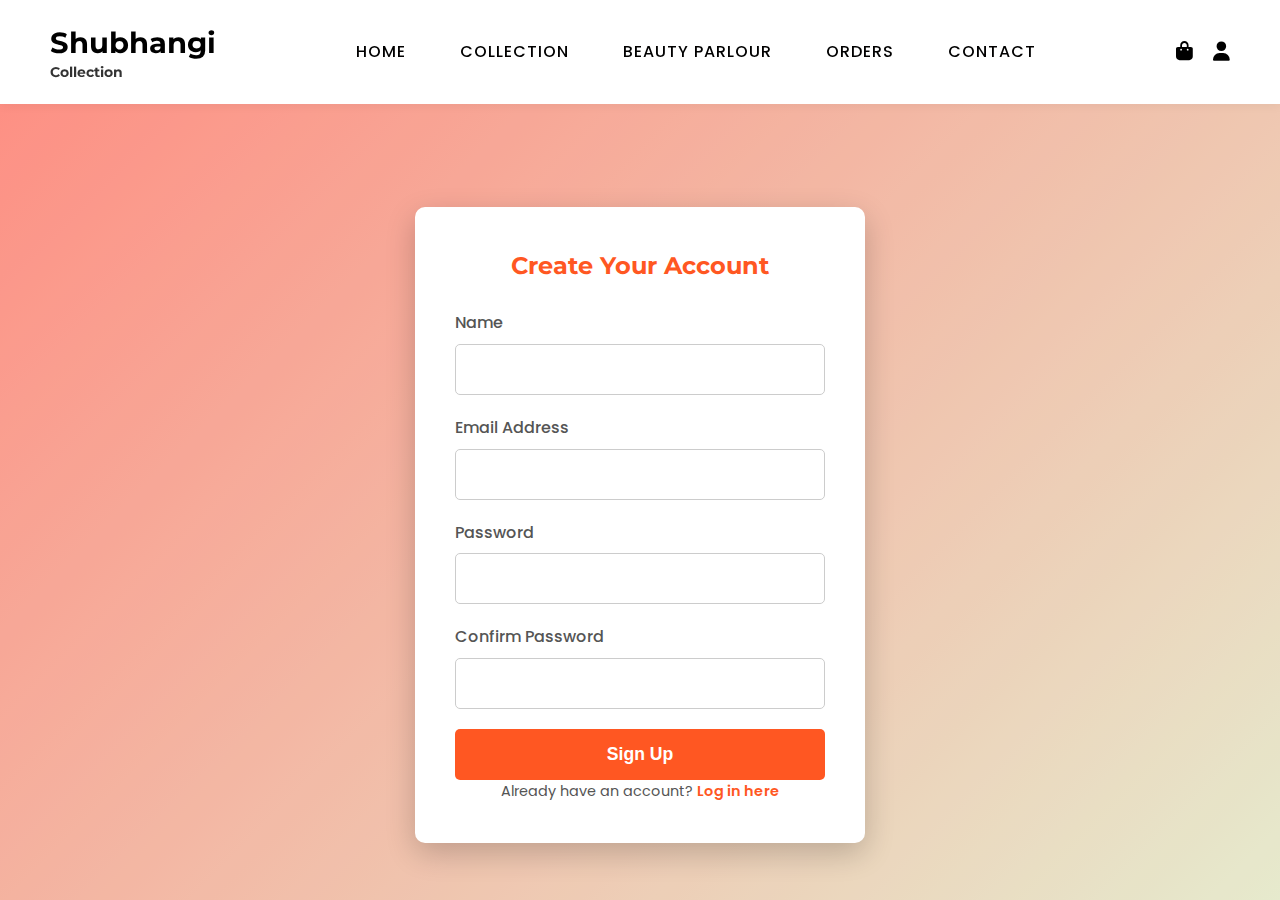
<file: Collection/signup.html>
<!DOCTYPE html>
<html lang="en">
<head>
    <meta charset="UTF-8">
    <meta name="viewport" content="width=device-width, initial-scale=1.0">
    <title>Sign Up</title>
    
    <link rel="stylesheet" href="https://cdnjs.cloudflare.com/ajax/libs/font-awesome/6.0.0-beta3/css/all.min.css">
    <link rel="preconnect" href="https://fonts.googleapis.com">
    <link rel="preconnect" href="https://fonts.gstatic.com" crossorigin>
    <link href="https://fonts.googleapis.com/css2?family=Montserrat:wght@400;700&family=Poppins:wght@400;500;600&display=swap" rel="stylesheet">
    
    <link rel="stylesheet" href="signup.css">
</head>
<body>
    <header class="header">
        <a href="index.html" class="logo">Shubhangi<span>Collection</span></a>
        
        <div class="nav-menu1">
            <div id="toggle-Link" class="toggle-Link" onclick="togglelink()">☰</div>
            <nav id="nav-menu" class="nav-menu">
                <ul>
                    <li><a href="index.html">Home</a></li>
                    <li><a href="collection.html">Collection</a></li>
                    <li><a href="booking.html">Beauty Parlour</a></li>
                    <li><a href="order.html">Orders</a></li>
                    <li><a href="contact.html">Contact</a></li>
                </ul>
            </nav>
        </div>
        
        <div class="header-right">
            <div class="nav-icons">
                <a href="cart.html" class="icon cart-icon"><i class="fas fa-shopping-bag"></i></a>
                <a href="login.html" class="icon user-icon"><i class="fas fa-user"></i></a>
            </div>
        </div>
    </header>

    <div class="signup-container">
        <form id="signupForm" class="signup-form">
            <h2>Create Your Account</h2>
            <div class="form-group">
                <label for="name">Name</label>
                <input type="text" id="name" name="name" required>
            </div>
            <div class="form-group">
                <label for="email">Email Address</label>
                <input type="email" id="email" name="email" required>
            </div>
            <div class="form-group">
                <label for="password">Password</label>
                <input type="password" id="password" name="password" required>
            </div>
            <div class="form-group">
                <label for="confirm-password">Confirm Password</label>
                <input type="password" id="confirm-password" name="confirm-password" required>
            </div>
            <button type="submit" class="btn">Sign Up</button>
            <p class="login-link">Already have an account? <a href="login.html">Log in here</a></p>
        </form>
    </div>

    <script>
        function togglelink() {
            const nav = document.getElementById("nav-menu");
            const toggleBtn = document.getElementById("toggle-Link");
    
            nav.classList.toggle("show1");
            document.body.classList.toggle("no-scroll");
            toggleBtn.classList.toggle("active");
    
            if (toggleBtn.classList.contains("active")) {
                toggleBtn.innerHTML = "✖"; // Cross icon
            } else {
                toggleBtn.innerHTML = "☰"; // Menu icon
            }
        }
    </script>
</body>
</html>
</file>
<file: Collection/booking.css>
/* =========================================================================
    Global Styles for Booking Page
    ========================================================================= */

* {
    box-sizing: border-box;
    margin: 0;
    padding: 0;
}

html {
    scroll-behavior: smooth;
}

body {
    font-family: 'Poppins', sans-serif;
    color: #2E2E2E;
    background: linear-gradient(135deg, #ff8a00, #e52e71);
    background-attachment: fixed;
    line-height: 1.6;
    overflow-x: hidden;
    min-height: 100vh;
    display: flex;
    flex-direction: column;
}

h1,
h2,
h3,
h4 {
    font-family: 'Montserrat', sans-serif;
    font-weight: 700;
    color: #2E2E2E;
}

a {
    text-decoration: none;
    color: #2E2E2E;
    transition: color 0.3s ease;
}

a:hover {
    color: #FF5722;
}

.btn {
    display: inline-block;
    padding: 12px 30px;
    border-radius: 5px;
    text-transform: uppercase;
    font-weight: 600;
    cursor: pointer;
    transition: background-color 0.3s ease, color 0.3s ease, transform 0.2s ease;
}

.btn-secondary {
    background-color: #E0E5C1;
    color: #2E2E2E;
    border: 1px solid #E0E5C1;
}

.btn-secondary:hover {
    background-color: transparent;
    color: #FF5722;
    border-color: #FF5722;
    transform: translateY(-2px);
}

.section-title {
    text-align: center;
    margin-bottom: 40px;
    font-size: 2.5rem;
    color: #000000;
}

/* =========================================================================
    Header
    ========================================================================= */

.header {
    position: sticky;
    top: 0;
    z-index: 100;
    background-color: #fff;
    padding: 20px 50px;
    display: flex;
    justify-content: space-between;
    align-items: center;
    box-shadow: 0 2px 10px rgba(0, 0, 0, 0.05);
}

.logo {
    font-family: 'Montserrat', sans-serif;
    font-weight: 700;
    font-size: 1.8rem;
    color: #FF5722;
}

.logo span {
    display: block;
    font-family: 'Times New Roman', Times, serif;
    font-size: 0.9rem;
    font-weight: 700;
    color: #757575;
    margin-top: -5px;
}

.nav-menu ul {
    display: flex;
    list-style: none;
    margin: 0;
    padding: 0;
}

.nav-menu ul li {
    margin: 0 15px;
}

.nav-menu ul li a {
    text-transform: uppercase;
    font-weight: 700;
    letter-spacing: 1px;
    padding: 8px 12px;
    color: #2E2E2E;
}

.nav-menu ul li a:hover {
    color: #FF5722;
}

.nav-icons {
    display: flex;
    gap: 20px;
}

.nav-icons .icon {
    font-size: 1.2rem;
    cursor: pointer;
    color: #2E2E2E;
    transition: 0.3s ease;
}

.nav-icons .icon:hover {
    color: #FF5722;
}

/* =========================================================================
    Booking Page & Form Styles
    ========================================================================= */

.booking-page {
    max-width: 800px;
    margin: 0 auto;
    padding: 50px 20px;
    flex-grow: 1; /* Allows main content to take available space */
}

.booking-form-section {
    background-color: #fff;
    padding: 40px;
    border-radius: 10px;
    box-shadow: 0 5px 15px rgba(0, 0, 0, 0.05);
    text-align: left;
}

#bookingForm .form-group {
    margin-bottom: 20px;
}

#bookingForm .form-group label {
    display: block;
    font-weight: 500;
    margin-bottom: 8px;
}

#bookingForm .form-group input,
#bookingForm .form-group textarea {
    width: 100%;
    padding: 12px;
    border: 1px solid #E0BFC9;
    border-radius: 5px;
    font-family: 'Poppins', sans-serif;
    font-size: 1rem;
    transition: border-color 0.3s ease;
}

#bookingForm .form-group input:focus,
#bookingForm .form-group textarea:focus {
    outline: none;
    border-color: #FF5722;
}

#bookingForm .form-group textarea {
    resize: vertical;
}

.service-selection {
    display: flex;
    flex-wrap: wrap;
    gap: 15px;
}

.service-selection label {
    font-weight: 400;
    cursor: pointer;
    display: flex;
    align-items: center;
    gap: 8px;
}

.service-selection input[type="checkbox"] {
    width: auto;
    margin: 0;
    accent-color: #FF5722;
}

#bookingForm .btn-secondary {
    width: auto;
    padding: 12px 40px;
    display: block;
    margin: 30px auto 0;
    border-color: #FF5722; /* Ensure consistent button style */
}

#bookingForm .btn-secondary:hover {
    background-color: #E64A19;
    color: #fff;
    border-color: #E64A19;
}

/* =========================================================================
    Responsive Design
    ========================================================================= */

.toggle-Link {
  display: none;
  font-size: 28px;
  cursor: pointer;
  color: #2E2E2E;
  transition: transform 0.3s, color 0.3s;
  z-index: 1100;
}

.toggle-Link.active {
  color: #FF5722;
  transform: rotate(90deg);
}
/* START: Responsive Styles */
@media (max-width: 1040px) {
    .header {
        padding: 20px;
    }

    .nav-menu {
        position: fixed;
        top: 0;
        right: -280px; /* Start off-screen */
        width: 250px;
        height: 100vh;
        flex-direction: column;
        justify-content: flex-start;
        padding: 110px 24px 32px;
        background: #fff;
        box-shadow: -6px 0 18px rgba(0, 0, 0, 0.15);
        border-radius: 16px 0 0 16px;
        opacity: 0;
        transition: right 0.4s, opacity 0.4s;
        z-index: 1001;
    }

    .nav-menu.show1 {
        right: 0;
        opacity: 1;
    }

    .nav-menu ul {
        flex-direction: column;
        gap: 18px;
    }

    .nav-menu ul li {
        margin: 0;
    }

    .nav-menu ul li a {
        width: 100%;
        padding: 10px 16px;
        font-size: 1rem;
        border-radius: 8px;
        transition: background 0.25s, color 0.25s;
    }

    .nav-menu ul li a:hover {
        background: #fff3e0;
        color: #FF5722;
    }
    .nav-icons
    {
        gap: 13px;
    }
    .toggle-Link {
        display: block;
        position: absolute;
        top: 28px;
         right: 115px;
        font-size: 20px;
    }
}
@media (max-width: 500px) {
    /* Adjust header layout for very small screens to prevent wrapping issues */
    .header {
        padding: 15px;
         /* Tighter padding for small screens */
    }

    /* Make the logo and nav icons fit better */
    .header .logo {
        font-size: 1.5rem;
    }

    .nav-icons {
        gap: 10px; /* Reduce spacing between icons */
    }

    .nav-icons .icon {
        font-size: 1rem;
    }

    /* Adjust the position of the toggle link to be centered relative to the header padding */
    .toggle-Link {
        top: 28px;
         right: 115px;
        font-size: 20px;
    }
}
</file>
<file: Collection/cart.css>
/* START: Global Styles */
* {
    box-sizing: border-box;
    margin: 0;
    padding: 0;
}

html {
    scroll-behavior: smooth;
}

body {
    font-family: 'Poppins', sans-serif;
    color: #2E2E2E;
    background: linear-gradient(135deg, #ff8a00, #e52e71);
    background-attachment: fixed;
    line-height: 1.6;
    overflow-x: hidden;
    min-height: 100vh;
    display: flex;
    flex-direction: column;
}
/* END: Global Styles */

/* START: Headings */
h1, h2, h3, h4 {
    font-family: 'Montserrat', sans-serif;
    font-weight: 700;
    color: #2E2E2E;
}
/* END: Headings */

/* START: Links */
a {
    text-decoration: none;
    color: #2E2E2E;
    transition: color 0.3s;
}
a:hover {
    color: #FF5722;
}
/* END: Links */

/* START: Buttons */
.btn {
    display: inline-block;
    padding: 12px 30px;
    border-radius: 5px;
    text-transform: uppercase;
    font-weight: 600;
    cursor: pointer;
    transition: background-color 0.3s, color 0.3s, transform 0.2s;
}

.btn-primary {
    background-color: #FF5722;
    color: #fff;
    border: 1px solid #FF5722;
}
.btn-primary:hover {
    background-color: #E64A19;
    border-color: #E64A19;
    transform: translateY(-2px);
}

.btn-secondary {
    background-color: #E0E5C1;
    color: #2E2E2E;
    border: 1px solid #E0E5C1;
}
.btn-secondary:hover {
    background-color: transparent;
    color: #FF5722;
    border-color: #FF5722;
    transform: translateY(-2px);
}
/* END: Buttons */

/* START: Logo Styles */
.logo {
    font-family: 'Montserrat', sans-serif;
    font-weight: 700;
    font-size: 1.8rem;
    color: #FF5722;
}
.logo span {
    display: block;
    font-family: 'Times New Roman', Times, serif;
    font-size: 0.9rem;
    font-weight: 700;
    color: #757575;
    margin-top: -5px;
}
/* END: Logo Styles */

/* START: Container Styles */
.container {
    max-width: 1200px;
    margin: 0 auto;
    padding: 50px 20px;
    flex-grow: 1;
}
/* END: Container Styles */

/* START: Section Title Styles */
.section-title {
    text-align: center;
    margin-bottom: 40px;
    font-size: 2.5rem;
    color: #000000;
}
/* END: Section Title Styles */

/* START: Prevent scroll when menu is open */
.no-scroll {
    overflow: hidden;
}
/* END: Prevent scroll when menu is open */

/* START: Header Styles */
.header {
    position: sticky;
    top: 0;
    z-index: 1000;
    background: #fff;
    padding: 20px 50px;
    display: flex;
    align-items: center;
    justify-content: space-between;
    box-shadow: 0 2px 10px rgba(0, 0, 0, 0.05);
}

.nav-icons {
    display: flex;
    align-items: center;
    gap: 20px;
}
.nav-icons .icon {
    font-size: 1.2rem;
    cursor: pointer;
    color: #2E2E2E;
    transition: 0.3s ease;
}
.nav-icons .icon:hover {
    color: #FF5722;
}

/* Navigation Menu */
.nav-menu {
    display: flex;
    gap: 30px;
}
.nav-menu ul {
    display: flex;
    list-style: none;
}
.nav-menu ul li {
    margin: 0 15px;
}
.nav-menu ul li a {
    text-transform: uppercase;
    font-weight: 700;
    letter-spacing: 1px;
    padding: 8px 12px;
    color: #2E2E2E;
    transition: color 0.3s;
}
.nav-menu ul li a:hover {
    color: #FF5722;
}
/* END: Header Styles */

/* START: Toggle Button */
.toggle-Link {
  display: none;
  font-size: 28px;
  cursor: pointer;
  color: #2E2E2E;
  transition: transform 0.3s, color 0.3s;
  z-index: 1100;
}

.toggle-Link.active {
  color: #FF5722;
  transform: rotate(90deg);
}

@media (max-width: 1040px) {
    /* Main header layout for smaller screens */
    .header {
        padding: 20px; /* Adjust padding for tablets and mobile */
        justify-content: space-between;
    }

    /* Hide the full navigation menu and display the toggle icon */
  .nav-menu {
        display: flex; /* make sure it appears when toggled */
        flex-direction: column;
        position: fixed;
        top: 0;
        right: -280px;
        width: 250px;
        height: 100vh;
        justify-content: flex-start;
        padding: 60px 24px 32px;
        background: #fff;
        box-shadow: -6px 0 18px rgba(0, 0, 0, 0.15);
        border-radius: 16px 0 0 16px;
        opacity: 0;
        transition: right 0.4s, opacity 0.4s;
        z-index: 1001;
    }

    /* Styles for when the menu is active */
    .nav-menu.show1 {
        right: 0;
        opacity: 1;
    }

    /* Adjusting the toggle link and its container */
    .toggle-Link {
        display: block; /* Show the toggle button */
        position: absolute;
        top: 30px;
        right: 20px;
    }

    .nav-menu ul {
        flex-direction: column;
        gap: 18px;
    }

    .nav-menu ul li a {
        padding: 10px 1px;
        font-size: 1rem;
        border-radius: 8px;
        transition: background 0.25s, color 0.25s;
    }

    .nav-menu ul li a:hover {
        background: #fff3e0;
        color: #FF5722;
    }
}

/* MEDIA QUERY FOR SMALL MOBILE DEVICES */
@media (max-width: 500px) {
    /* Adjust header layout for very small screens to prevent wrapping issues */
    .header {
        padding: 15px;
         /* Tighter padding for small screens */
    }

    /* Make the logo and nav icons fit better */
    .header .logo {
        font-size: 1.5rem;
    }

    .nav-icons {
        gap: 10px; /* Reduce spacing between icons */
    }

    .nav-icons .icon {
        font-size: 1rem;
    }

    /* Adjust the position of the toggle link to be centered relative to the header padding */
    .toggle-Link {
        top: 28px;
        right: 116px;
        font-size: 20px;
    }
}
/* START: Cart Page Specific Styles */
.cart-page {
    padding-top: 40px;
}

.cart-items {
    border: 1px solid #E0BFC9;
    border-radius: 10px;
    margin-bottom: 30px;
    background-color: #fff;
}

.cart-item {
    display: flex;
    align-items: center;
    padding: 20px;
    border-bottom: 1px solid #E0BFC9;
    gap: 20px;
}
.cart-item:last-child {
    border-bottom: none;
}

.cart-item-image img {
    width: 100px;
    height: 100px;
    object-fit: cover;
    border-radius: 5px;
}

.cart-item-details {
    flex: 1;
}
.cart-item-details h4 {
    font-size: 1.2rem;
    font-weight: 600;
    margin-bottom: 5px;
}
.cart-item-details p {
    font-size: 0.9rem;
    margin-bottom: 10px;
}

.quantity-control {
    display: flex;
    align-items: center;
    gap: 10px;
}
.quantity-control label {
    font-weight: 500;
    font-size: 0.9rem;
}
.quantity-control input {
    width: 50px;
    padding: 5px;
    text-align: center;
    border: 1px solid #E0BFC9;
    border-radius: 5px;
    font-family: inherit;
}

.remove-item-btn {
    background: none;
    border: none;
    color: #FF5722;
    cursor: pointer;
    font-size: 0.9rem;
    margin-top: 10px;
    transition: color 0.3s ease;
}
.remove-item-btn:hover {
    color: #E64A19;
}

/* Summary Section */
.cart-summary {
    display: flex;
    flex-direction: column;
    align-items: flex-end;
    gap: 15px;
    padding: 20px;
    background-color: #E0E5C1;
    border-radius: 10px;
}
.summary-item {
    font-size: 1.2rem;
    font-weight: 600;
    display: flex;
    gap: 10px;
}
.checkout-btn {
    width: 100%;
    max-width: 300px;
}
/* END: Cart Page Specific Styles */
</file>
<file: Collection/collection.css>
/* =========================================================================
    Global Styles & Utilities
    ========================================================================= */
* {
    box-sizing: border-box;
    margin: 0;
    padding: 0;
}

html {
    scroll-behavior: smooth;
}

body {
    font-family: 'Poppins', sans-serif;
    color: #2E2E2E;
    background: linear-gradient(135deg, #ff8a00, #e52e71);
    background-attachment: fixed;
    line-height: 1.6;
    overflow-x: hidden;
    min-height: 100vh;
    display: flex;
    flex-direction: column;
}

/* Headings */
h1, h2, h3, h4 {
    font-family: 'Montserrat', sans-serif;
    font-weight: 700;
    color: #2E2E2E;
}

/* Links */
a {
    text-decoration: none;
    color: #2E2E2E;
    transition: color 0.3s;
}

a:hover {
    color: #FF5722;
}

/* Buttons */
.btn {
    display: inline-block;
    padding: 12px 30px;
    border-radius: 5px;
    text-transform: uppercase;
    font-weight: 600;
    cursor: pointer;
    transition: background-color 0.3s, color 0.3s, transform 0.2s;
}

.btn-primary {
    background-color: #FF5722;
    color: #fff;
    border: 1px solid #FF5722;
}

.btn-primary:hover {
    background-color: #E64A19;
    border-color: #E64A19;
    transform: translateY(-2px);
}

.btn-secondary {
    background-color: #E0E5C1;
    color: #2E2E2E;
    border: 1px solid #E0E5C1;
}

.btn-secondary:hover {
    background-color: transparent;
    color: #FF5722;
    border-color: #FF5722;
    transform: translateY(-2px);
}

/* Logo */
.logo {
    font-family: 'Montserrat', sans-serif;
    font-weight: 700;
    font-size: 1.8rem;
    color: #FF5722;
}

.logo:hover {
    color: #757575;
}

.logo span {
    display: block;
    font-family: 'Times New Roman', Times, serif;
    font-size: 0.9rem;
    font-weight: 700;
    color: #757575;
    margin-top: -5px;
}

/* Container */
.container {
    max-width: 1200px;
    margin: 0 auto;
    padding: 50px 20px;
    flex-grow: 1;
}

/* Section title */
.section-title {
    text-align: center;
    margin-bottom: 40px;
    font-size: 2.5rem;
    color: #FF5722;
}

/* Prevents body scroll when sidebar/nav is open */
.no-scroll {
    overflow: hidden;
}

/* =========================================================================
    Header & Navigation
    ========================================================================= */
.header {
    position: sticky;
    top: 0;
    z-index: 1000;
    background: #fff;
    padding: 20px 50px;
    display: flex;
    align-items: center;
    justify-content: space-between;
    box-shadow: 0 2px 10px rgba(0, 0, 0, 0.05);
    flex-wrap: nowrap;
}

.header-right {
    display: flex;
    align-items: center;
    gap: 20px;
    flex-wrap: nowrap;
}

.nav-icons {
    display: flex;
    align-items: center;
    gap: 20px;
}

.nav-icons .icon {
    font-size: 1.2rem;
    cursor: pointer;
    color: #2E2E2E;
    transition: 0.3s ease;
}

.nav-icons .icon:hover {
    color: #FF5722;
}

/* Main Navigation Menu (Desktop) */
.nav-menu2 {
    display: flex;
    gap: 30px;
}

.nav-menu2 ul {
    display: flex;
    list-style: none;
    margin: 0;
    padding: 0;
}

.nav-menu2 ul li {
    margin: 0 15px;
    position: relative;
}

.nav-menu2 ul li a {
    text-transform: uppercase;
    font-weight: 700;
    letter-spacing: 1px;
    padding: 8px 12px;
    color: #2E2E2E;
    transition: color 0.3s;
}

.nav-menu2 ul li a:hover {
    color: #FF5722;
}

.main-overlay {
    position: fixed;
    top: 0;
    left: 0;
    width: 100%;
    height: 100%;
    background: rgba(0, 0, 0, 0.4);
    backdrop-filter: blur(2px);
    visibility: hidden;
    opacity: 0;
    transition: opacity 0.3s, visibility 0.3s;
    z-index: 99;
}

.main-overlay.active {
    visibility: visible;
    opacity: 1;
}

/* =========================================================================
    Main Content & Sidebar
    ========================================================================= */
.main-content-wrapper {
    display: flex;
    min-height: calc(100vh - 100px); /* Adjust for header height */
}

/* Sidebar (Filters) */
.sidebar {
    width: 250px;
    min-width: 250px;
    padding: 25px 25px 0;
    background: #fff;
    border-radius: 0 10px 10px 0;
    box-shadow: 5px 0 15px rgba(0, 0, 0, 0.08);
    position: fixed;
    top: 0;
    left: 0;
    height: 100vh;
    z-index: 90;
    overflow-y: auto;
    padding-top: 100px;
    transform: translateX(0);
    transition: transform 0.3s ease-in-out;
}

.sidebar-overlay {
    position: fixed;
    top: 0;
    left: 0;
    width: 100%;
    height: 100%;
    background: rgba(0, 0, 0, 0.5);
    backdrop-filter: blur(2px);
    visibility: hidden;
    opacity: 0;
    transition: opacity 0.3s, visibility 0.3s;
    z-index: 104;
}

.sidebar-overlay.active {
    visibility: visible;
    opacity: 1;
}

.sidebar h3 {
    font-size: 1.8rem;
    color: #FF5722;
    text-align: center;
    margin-bottom: 25px;
    padding-bottom: 15px;
    border-bottom: 2px solid #E0E5C1;
}

/* Filter groups */
.filter-group {
    margin-bottom: 30px;
    padding-bottom: 20px;
    border-bottom: 1px solid #E0BFC9;
}

.filter-group:last-child {
    margin-bottom: 0;
    border-bottom: none;
}

.filter-group h4 {
    font-size: 1.2rem;
    margin-bottom: 15px;
    color: #2E2E2E;
    font-weight: 600;
}

.filter-group ul {
    list-style: none;
}

.filter-group li {
    margin-bottom: 10px;
}

.filter-group label {
    display: flex;
    align-items: center;
    color: #555;
    font-weight: 400;
    cursor: pointer;
    transition: color 0.2s;
}

.filter-group label:hover {
    color: #FF5722;
}

.filter-group input[type="checkbox"] {
    margin-right: 10px;
    accent-color: #FF5722;
    transform: scale(1.1);
}

/* Range slider */
.filter-group input[type="range"] {
    width: 100%;
    -webkit-appearance: none;
    height: 8px;
    background: #E0BFC9;
    border-radius: 5px;
    margin: 15px 0 10px;
    outline: none;
}

.filter-group input[type="range"]::-webkit-slider-thumb {
    -webkit-appearance: none;
    appearance: none;
    width: 22px;
    height: 22px;
    background: #FF5722;
    border-radius: 50%;
    cursor: pointer;
    box-shadow: 0 2px 5px rgba(0, 0, 0, 0.2);
    transition: background 0.2s, transform 0.2s;
}

.filter-group input[type="range"]::-webkit-slider-thumb:hover {
    background: #E64A19;
    transform: scale(1.1);
}

.filter-group p {
    text-align: center;
    font-weight: 600;
    color: #2E2E2E;
}

/* Sort select */
.sort-options-sidebar select {
    width: 100%;
    padding: 10px 15px;
    border: 1px solid #E0BFC9;
    border-radius: 5px;
    font-family: inherit;
    font-size: 0.95rem;
    background: #fff;
    cursor: pointer;
    outline: none;
    transition: border-color 0.3s;
}

.sort-options-sidebar select:focus {
    border-color: #FF5722;
}

/* Apply button */
.apply-filters-btn {
    width: 100%;
    margin-top: 20px;
    padding: 12px 20px;
    font-size: 1rem;
}

/* =========================================================================
    Product Grid & Cards
    ========================================================================= */
.product-list-section {
    flex-grow: 1;
    margin-left: 250px;
    padding: 50px 20px;
    background: transparent;
    min-height: 100vh;
}

.product-grid {
    display: grid;
    grid-template-columns: repeat(4, 1fr);
    gap: 25px;
    justify-content: center;
}

.product-card {
    width: 271px;
    height: 430px;
    background: #fff;
    border-radius: 10px;
    box-shadow: 0 5px 20px rgba(0, 0, 0, 0.1);
    overflow: hidden;
    position: relative;
    display: flex;
    flex-direction: column;
    transition: transform 0.3s, box-shadow 0.3s;
}

.product-card:hover {
    transform: translateY(-8px);
    box-shadow: 0 12px 25px rgba(0, 0, 0, 0.15);
}

.product-card-img {
    width: 100%;
    height: 220px;
    object-fit: cover;
    border-top-left-radius: 10px;
    border-top-right-radius: 10px;
    transition: transform 0.3s;
}

.product-card:hover .product-card-img {
    transform: scale(1.03);
}

.product-info {
    padding: 15px;
    flex-grow: 1;
    display: flex;
    flex-direction: column;
    justify-content: space-between;
}

.product-info h3 {
    font-size: 1.1rem;
    font-weight: 600;
    color: #2E2E2E;
    white-space: nowrap;
    overflow: hidden;
    text-overflow: ellipsis;
    margin-bottom: 4px;
}

.product-category {
    font-size: 0.85rem;
    color: #888;
    margin-bottom: 8px;
}

.product-info p {
    font-size: 1rem;
    color: #FF5722;
    font-weight: 700;
    margin-bottom: 8px;
}

.rating {
    color: gold;
    font-size: 0.9rem;
    margin-bottom: 12px;
}

.add-to-cart-btn {
    width: 100%;
    padding: 8px 15px;
    font-size: 0.9rem;
    margin-top: auto;
}

/* Wishlist icon */
.wishlist-icon1 {
    position: absolute;
    top: 10px;
    right: 10px;
    font-size: 1.4rem;
    color: #000000;
    cursor: pointer;
    z-index: 10;
    transition: color 0.3s, transform 0.2s;
}

.wishlist-icon1:hover {
    color: #FF5722;
    
    transform: scale(1.1);
}

.wishlist-icon1.active {
    color: #FF5722;
    background-color: #FF5722;
}
/* =========================================================================
    Responsive Design
    ========================================================================= */
.toggle-Link1 {
    display: none;
    font-size: 1.2rem;
    cursor: pointer;
    color: #2E2E2E;
    transition: transform 0.3s, color 0.3s;
    z-index: 1201;
    position: absolute;
    top: 35px;
    right: 100px;
    padding: 6px 12px;
}

.toggle-Link1.active {
    color: #FF5722;
    transform: rotate(90deg);
}

.toggle-filter {
    display: none;
    position: fixed;
    top: 35px;
    right: 135px;
    font-size: 1.2rem;
    cursor: pointer;
    z-index: 1200;
    transition: left 0.3s ease, transform 0.3s ease;
    color: #2E2E2E;
}

.toggle-filter.active {
    transform: rotate(90deg);
    color: #FF5722;
}

/* Tablets */
@media (max-width: 1200px) {
    .product-grid {
        grid-template-columns: repeat(3, 1fr);
    }
}

/* Small Tablets & Large Phones */
@media (max-width: 1040px) {
    .header {
        padding: 20px;
    }

    .nav-menu2 {
        position: fixed;
        top: 0;
        right: -280px; /* Start off-screen */
        width: 250px;
        height: 100vh;
        flex-direction: column;
        justify-content: flex-start;
        padding: 110px 24px 32px;
        background: #fff;
        box-shadow: -6px 0 18px rgba(0, 0, 0, 0.15);
        border-radius: 16px 0 0 16px;
        opacity: 0;
        transition: right 0.4s, opacity 0.4s;
        z-index: 1001;
    }

    .nav-menu2.show1 {
        right: 0;
        opacity: 1;
    }

    .nav-menu2 ul {
        flex-direction: column;
        gap: 18px;
    }

    .nav-menu2 ul li {
        margin: 0;
    }

    .nav-menu2 ul li a {
        width: 100%;
        padding: 10px 16px;
        font-size: 1rem;
        border-radius: 8px;
        transition: background 0.25s, color 0.25s;
    }

    .nav-menu2 ul li a:hover {
        background: #fff3e0;
        color: #FF5722;
    }

    .toggle-Link1 {
        display: block;
        position: absolute;
        top: 35px;
        right: 100px;
    }

    .sidebar {
        display: none;
    }

    .sidebar.show {
        display: flex;
        flex-direction: column;
        position: fixed;
        top: 0;
        left: 0;
        z-index: 999;
        background-color: #fff;
        height: 100%;
        width: 250px;
        padding-top: 100px;
        box-shadow: 0 0 15px rgba(0, 0, 0, 0.15);
    }

    .toggle-filter {
        display: block;
        position: fixed;
        top: 35px;
        right: 135px;
    }

    .product-list-section {
        margin-left: 0;
    }
}

/* Phones */
@media (max-width: 900px) {
    .product-grid {
        grid-template-columns: repeat(2, 1fr);
    }
}

@media (max-width: 500px) {
    /* Adjust header layout for very small screens to prevent wrapping issues */
    .header {
        padding: 15px;
         /* Tighter padding for small screens */
    }

    /* Make the logo and nav icons fit better */
    .header .logo {
        font-size: 1.5rem;
    }

    .nav-icons {
        gap: 10px; /* Reduce spacing between icons */
    }

    .nav-icons .icon {
        font-size: 1rem;
    }

    /* Adjust the position of the toggle link to be centered relative to the header padding */
    .toggle-Link1 {
        top: 23px;
         right: 103px;
        font-size: 20px;
    }

    .toggle-filter {
        top: 30px;
        right: 138px;
    }
     .product-grid {
        grid-template-columns: repeat(1, 1fr);
        text-align: center;
        justify-items: center;
    }
}
</file>
<file: Collection/contact.css>
/* Global Styles */
* {
    box-sizing: border-box;
    margin: 0;
    padding: 0;
}

html {
    scroll-behavior: smooth;
}

body {
    font-family: 'Poppins', sans-serif;
    color: #2E2E2E;
    background: linear-gradient(135deg, #ff8a00, #e52e71);
    background-attachment: fixed;
    line-height: 1.6;
    overflow-x: hidden;
    min-height: 100vh;
    display: flex;
    flex-direction: column;
}

h1,
h2,
h3,
h4 {
    font-family: 'Montserrat', sans-serif;
    font-weight: 700;
    color: #2E2E2E;
}

a {
    text-decoration: none;
    color: #2E2E2E;
    transition: color 0.3s ease;
}

a:hover {
    color: #FF5722;
}

.btn {
    display: inline-block;
    padding: 12px 30px;
    border-radius: 5px;
    text-transform: uppercase;
    font-weight: 600;
    cursor: pointer;
    transition: background-color 0.3s ease, color 0.3s ease, transform 0.2s ease;
    border: 1px solid transparent;
}

.btn-secondary {
    background-color: #E0E5C1;
    color: #2E2E2E;
    border-color: #E0E5C1;
}

.btn-secondary:hover {
    background-color: transparent;
    color: #FF5722;
    border-color: #FF5722;
    transform: translateY(-2px);
}

.container {
    max-width: 1200px;
    margin: 0 auto;
    padding: 50px 20px;
    flex-grow: 1;
}

.section-title {
    text-align: center;
    margin-bottom: 40px;
    font-size: 2.5rem;
    color: #000000;
}

/* =========================================================================
        Header & Navigation
        ========================================================================= */

.header {
    position: sticky;
    top: 0;
    z-index: 100;
    background-color: #fff;
    padding: 20px 50px;
    display: flex;
    justify-content: space-between;
    align-items: center;
    box-shadow: 0 2px 10px rgba(0, 0, 0, 0.05);
}

.logo {
    font-family: 'Montserrat', sans-serif;
    font-weight: 700;
    font-size: 1.8rem;
    color: #FF5722;
}

.logo span {
    display: block;
    font-family: 'Times New Roman', Times, serif;
    font-size: 0.9rem;
    font-weight: 700;
    color: #757575;
    margin-top: -5px;
}

.nav-menu {
    transition: all 0.3s ease;
}

.nav-menu ul {
    display: flex;
    list-style: none;
    margin: 0;
    padding: 0;
}

.nav-menu ul li {
    margin: 0 15px;
}

.nav-menu ul li a {
    text-transform: uppercase;
    font-weight: 700;
    letter-spacing: 1px;
    padding: 8px 12px;
    color: #2E2E2E;
    text-decoration: none;
}

.nav-menu ul li a:hover {
    color: #FF5722;
}

.nav-icons {
    display: flex;
    align-items: center;
    gap: 20px;
}

.nav-icons .icon {
    font-size: 1.2rem;
    cursor: pointer;
    color: #2E2E2E;
    transition: 0.3s ease;
}

.nav-icons .icon:hover {
    color: #FF5722;
}

/* =========================================================================
        Contact Page Styles
        ========================================================================= */

.contact-content {
    display: flex;
    gap: 40px;
    background-color: #fff;
    padding: 50px;
    border-radius: 10px;
    box-shadow: 0 5px 15px rgba(0, 0, 0, 0.05);
    flex-wrap: wrap;
}

.contact-form-section,
.contact-info-section {
    flex: 1;
    min-width: 300px;
}

.contact-form-section h3,
.contact-info-section h3 {
    font-size: 1.8rem;
    margin-bottom: 25px;
    color: #FF5722;
    font-family: 'Montserrat', sans-serif;
}

#contactForm .form-group {
    margin-bottom: 20px;
}

#contactForm .form-group label {
    display: block;
    font-weight: 500;
    margin-bottom: 8px;
}

#contactForm .form-group input,
#contactForm .form-group textarea {
    width: 100%;
    padding: 12px;
    border: 1px solid #E0BFC9;
    border-radius: 5px;
    font-family: 'Poppins', sans-serif;
    font-size: 1rem;
    transition: border-color 0.3s ease;
}

#contactForm .form-group input:focus,
#contactForm .form-group textarea:focus {
    outline: none;
    border-color: #FF5722;
}

#contactForm .form-group textarea {
    resize: vertical;
}

#contactForm .btn-secondary {
    width: 100%;
    margin-top: 10px;
}

.contact-info-section {
    padding-left: 40px;
    border-left: 1px solid #E0BFC9;
}

.info-item {
    display: flex;
    align-items: center;
    margin-bottom: 20px;
}

.info-item i {
    font-size: 1.5rem;
    color: #FF5722;
    margin-right: 15px;
}

.info-item p {
    font-size: 1rem;
    color: #2E2E2E;
}

.contact-info-section .social-icons a {
    color: #FF5722;
    font-size: 1.8rem;
    margin-right: 20px;
    transition: color 0.3s ease;
}

.contact-info-section .social-icons a:hover {
    color: #E64A19;
}

/* =========================================================================
        Media Queries for Responsiveness
        ========================================================================= */
/* START: Toggle Button */
.toggle-Link {
  display: none;
  font-size: 28px;
  cursor: pointer;
  color: #2E2E2E;
  transition: transform 0.3s, color 0.3s;
  z-index: 1100;
}

.toggle-Link.active {
  color: #FF5722;
  transform: rotate(90deg);
}

@media (max-width: 1040px) {
    /* Main header layout for smaller screens */
    .header {
        padding: 20px; /* Adjust padding for tablets and mobile */
        justify-content: space-between;
    }

    /* Hide the full navigation menu and display the toggle icon */
  .nav-menu {
        display: flex; /* make sure it appears when toggled */
        flex-direction: column;
        position: fixed;
        top: 0;
        right: -280px;
        width: 250px;
        height: 100vh;
        justify-content: flex-start;
        padding: 60px 24px 32px;
        background: #fff;
        box-shadow: -6px 0 18px rgba(0, 0, 0, 0.15);
        border-radius: 16px 0 0 16px;
        opacity: 0;
        transition: right 0.4s, opacity 0.4s;
        z-index: 1001;
    }

    /* Styles for when the menu is active */
    .nav-menu.show1 {
        right: 0;
        opacity: 1;
    }

    /* Adjusting the toggle link and its container */
    .toggle-Link {
        display: block; /* Show the toggle button */
        position: absolute;
        top: 28px;
         right: 115px;
        font-size: 20px;
    }

    .nav-menu ul {
        flex-direction: column;
        gap: 18px;
    }

    .nav-menu ul li a {
        padding: 10px 1px;
        font-size: 1rem;
        border-radius: 8px;
        transition: background 0.25s, color 0.25s;
    }

    .nav-menu ul li a:hover {
        background: #fff3e0;
        color: #FF5722;
    }
}

/* Mobile-first approach for smaller screens */
@media (max-width: 768px) {
    .container {
        padding: 30px 15px; /* Adjust container padding for mobile */
    }
    
    .section-title {
        font-size: 2rem; /* Reduce font size for smaller screens */
    }

    .contact-content {
        padding: 30px 20px; /* Reduce padding for the contact section */
        gap: 30px;
    }

    .contact-info-section {
        padding-left: 0;
        border-left: none;
        border-top: 1px solid #E0BFC9;
        padding-top: 40px;
        margin-top: 40px;
    }
}

@media (max-width: 500px) {
    /* Adjust header layout for very small screens to prevent wrapping issues */
    .header {
        padding: 15px;
         /* Tighter padding for small screens */
    }

    /* Make the logo and nav icons fit better */
    .header .logo {
        font-size: 1.5rem;
    }

    .nav-icons {
        gap: 10px; /* Reduce spacing between icons */
    }

    .nav-icons .icon {
        font-size: 1rem;
    }

    /* Adjust the position of the toggle link to be centered relative to the header padding */
    .toggle-Link {
        top: 28px;
         right: 115px;
        font-size: 20px;
    }
}
</file>
<file: Collection/login.css>
/* Universal Styles */
* {
    box-sizing: border-box;
    margin: 0;
    padding: 0;
}

html {
    scroll-behavior: smooth;
}

body {
    font-family: 'Poppins', sans-serif;
    color: #2E2E2E;
    margin: 0;
    line-height: 1.6;
    overflow-x: hidden;
    position: relative;
    background: linear-gradient(135deg, #FF6F61, #E0E5C1);
    background-attachment: fixed;
    display: flex;
    justify-content: center;
    align-items: center;
    height: 100vh;
}

body::before {
    content: '';
    position: absolute;
    top: 0;
    left: 0;
    width: 100%;
    height: 100%;
    background-color: rgba(255, 255, 255, 0.2);
    z-index: 1;
}

/* Header */
.header {
    position: fixed;
    top: 0;
    left: 0;
    width: 100%;
    z-index: 100;
    background-color: #fff;
    padding: 20px 50px;
    display: flex;
    justify-content: space-between;
    align-items: center;
    box-shadow: 0 2px 10px rgba(0, 0, 0, 0.05);
}

.logo {
    font-family: 'Montserrat', sans-serif;
    font-weight: 700;
    font-size: 1.8rem;
    color: #000000;
    text-decoration: none;
}

.logo:hover {
    color: #FF5722;
}

.logo span {
    display: block;
    font-size: 0.9rem;
    font-weight: 700;
    color: rgba(0, 0, 0, 0.8);
    margin-top: -5px;
}

.nav-menu {
    display: flex;
    align-items: center;
    gap: 30px;
}

.nav-menu ul {
    display: flex;
    list-style: none;
    margin: 0;
    padding: 0;
}

.nav-menu ul li {
    margin: 0 15px;
    position: relative;
}

.nav-menu ul li a {
    text-transform: uppercase;
    font-weight: 500;
    letter-spacing: 1px;
    padding: 8px 12px;
    color: #010000;
    text-decoration: none;
}

.nav-menu ul li a:hover {
    color: #FF5722;
}

.header-right {
    display: flex;
    align-items: center;
    gap: 20px;
}

.search-bar {
    max-width: 250px;
    transition: width 0.3s ease;
}

.search-bar input {
    width: 100%;
    padding: 8px 15px;
    border-radius: 20px;
    border: 1px solid #E0BFC9;
    font-family: inherit;
    font-size: 0.9rem;
}

.nav-icons {
    display: flex;
    align-items: center;
    gap: 20px;
}

.nav-icons .icon {
    font-size: 1.2rem;
    cursor: pointer;
    color: #000000;
    transition: 0.3s ease;
}

.nav-icons .icon:hover {
    color: #FF5722;
}

.search-icon.active i::before {
    content: "\f00d";
}

.search-icon.active i {
    color: #FF5722;
    transform: rotate(90deg);
    transition: transform 0.3s ease, color 0.3s ease;
}

.menu-toggle {
    display: none;
    cursor: pointer;
    font-size: 1.5rem;
    color: #000000;
    z-index: 101;
}

/* Main Content */
main {
    padding-top: 100px;
    width: 100%;
    display: flex;
    justify-content: center;
    align-items: center;
    min-height: 100vh;
}

/* Login Form */
.login-form-container {
    background-color: #fff;
    padding: 40px;
    border-radius: 10px;
    box-shadow: 0 10px 30px rgba(0, 0, 0, 0.2);
    width: 100%;
    max-width: 450px;
    text-align: center;
    z-index: 2;
    position: relative;
    animation: fadeIn 1s ease-in-out;
}

@keyframes fadeIn {
    from {
        opacity: 0;
        transform: translateY(-20px);
    }
    to {
        opacity: 1;
        transform: translateY(0);
    }
}

.section-title {
    font-family: 'Montserrat', sans-serif;
    color: #FF5722;
    margin-bottom: 25px;
}

.form-group {
    text-align: left;
    margin-bottom: 20px;
}

.form-group label {
    display: block;
    font-weight: 500;
    margin-bottom: 8px;
    color: #555;
}

.form-group input {
    width: 100%;
    padding: 12px;
    border: 1px solid #ccc;
    border-radius: 5px;
    font-family: inherit;
    font-size: 1rem;
    box-sizing: border-box;
    transition: border-color 0.3s ease;
}

.form-group input:focus {
    outline: none;
    border-color: #FF5722;
    box-shadow: 0 0 5px rgba(255, 87, 34, 0.5);
}

.btn-primary {
    width: 100%;
    padding: 15px;
    background-color: #FF5722;
    color: #fff;
    border: none;
    border-radius: 5px;
    font-size: 1.1rem;
    font-weight: 600;
    cursor: pointer;
    transition: background-color 0.3s ease, transform 0.2s ease;
    margin-bottom: 20px;
}

.btn-primary:hover {
    background-color: #E64A19;
    transform: translateY(-2px);
}

.login-options {
    font-size: 0.9rem;
    color: #555;
    display: flex;
    justify-content: space-between;
}

.login-options a {
    color: #FF5722;
    font-weight: 600;
    text-decoration: none;
}

.login-options a:hover {
    text-decoration: underline;
}
.popup {
  position: fixed;
  top: 0;
  left: 0;
  width: 100%;
  height: 100%;
  background: rgba(0, 0, 0, 0.5);
  display: flex;
  justify-content: center;
  align-items: center;
  z-index: 9999;
}

.popup-content {
  background: #fff;
  padding: 30px;
  border-radius: 8px;
  text-align: center;
  box-shadow: 0 5px 15px rgba(0,0,0,0.2);
  max-width: 300px;
}

.popup-content p {
  font-size: 1rem;
  margin-bottom: 20px;
  color: #333;
}

.popup-btn {
  background-color: #FF5722;
  color: white;
  padding: 10px 20px;
  border: none;
  font-weight: 600;
  border-radius: 5px;
  cursor: pointer;
  transition: background 0.3s ease;
}

.popup-btn:hover {
  background-color: #e64a19;
}

.toggle-Link {
    display: none;
    font-size: 28px;
    cursor: pointer;
    color: #2E2E2E;
    transition: transform 0.3s, color 0.3s;
    z-index: 1100;
}

.toggle-Link.active {
    color: #FF5722;
    transform: rotate(90deg);
}

@media (max-width: 1040px) {
    .toggle-Link {
        display: block;
        position: absolute;
        top: 30px;
        right: 25px;
    }

    .nav-menu {
        position: fixed;
        top: 0;
        right: -280px;
        width: 250px;
        height: 100vh;
        flex-direction: column;
        justify-content: flex-start;
        padding: 60px 24px 32px;
        background: #fff;
        box-shadow: -6px 0 18px rgba(0, 0, 0, 0.15);
        border-radius: 16px 0 0 16px;
        opacity: 0;
        transition: right 0.4s, opacity 0.4s;
        z-index: 1001;
    }

    .nav-menu.show1 {
        right: 0;
        opacity: 1;
    }

    .nav-menu ul {
        flex-direction: column;
        gap: 18px;
    }

    .nav-menu ul li a {
        padding: 10px 1px;
        font-size: 1rem;
        border-radius: 8px;
        transition: background 0.25s, color 0.25s;
    }

    .nav-menu ul li a:hover {
        background: #fff3e0;
        color: #FF5722;
    }
    
    .nav-menu1 {
        order: 3; /* Move the nav-menu container to the end on mobile */
    }

    .header-right {
        order: 2; /* Keep nav icons in the middle */
    }
}

@media (min-width: 769px) and (max-width: 1024px) {
    .nav-menu {
        position: static;
        transform: none;
        box-shadow: none;
        height: auto;
        width: auto;
        padding-top: 0;
        margin-left: auto;
    }

    .nav-menu ul {
        flex-direction: row;
        padding: 0;
        margin: 0;
    }

    .nav-menu ul li a {
        border-bottom: none;
        padding: 0 15px;
    }

    .header {
        flex-wrap: nowrap;
        gap: 30px;
        padding: 20px 50px;
    }

    .menu-toggle {
        display: none;
    }

    .search-bar {
        max-width: 200px;
    }
}

@media (max-width: 768px) {
    .header {
        flex-wrap: wrap;
        gap: 15px;
    }

    .logo {
        flex: 1;
    }

    .search-bar {
        width: 100%;
        order: 3;
        padding: 0 20px;
        flex-basis: 100%;
        margin-top: 10px;
        display: block;
    }

    .header-right {
        order: 2;
        gap: 15px;
    }

    .nav-icons {
        flex-grow: 1;
        justify-content: flex-end;
    }

    .menu-toggle {
        order: 1;
    }
}
</file>
<file: Collection/order.css>
* {
    box-sizing: border-box;
    margin: 0;
    padding: 0;
}

html {
    scroll-behavior: smooth;
}

body {
    font-family: 'Poppins', sans-serif;
    color: #2E2E2E;
    background: linear-gradient(135deg, #ff8a00, #e52e71);
    background-attachment: fixed;
    line-height: 1.6;
    overflow-x: hidden;
    min-height: 100vh;
    display: flex;
    flex-direction: column;
}
/* END: Global Styles */

/* START: Headings */
h1, h2, h3, h4 {
    font-family: 'Montserrat', sans-serif;
    font-weight: 700;
    color: #2E2E2E;
}
/* END: Headings */

/* START: Links */
a {
    text-decoration: none;
    color: #2E2E2E;
    transition: color 0.3s;
}
a:hover {
    color: #FF5722;
}
/* END: Links */

/* START: Buttons */
.btn {
    display: inline-block;
    padding: 12px 30px;
    border-radius: 5px;
    text-transform: uppercase;
    font-weight: 600;
    cursor: pointer;
    transition: background-color 0.3s, color 0.3s, transform 0.2s;
}

.btn-primary {
    background-color: #FF5722;
    color: #fff;
    border: 1px solid #FF5722;
}
.btn-primary:hover {
    background-color: #E64A19;
    border-color: #E64A19;
    transform: translateY(-2px);
}

.btn-secondary {
    background-color: #E0E5C1;
    color: #2E2E2E;
    border: 1px solid #E0E5C1;
}
.btn-secondary:hover {
    background-color: transparent;
    color: #FF5722;
    border-color: #FF5722;
    transform: translateY(-2px);
}

.btn-sm {
    padding: 8px 16px;
    font-size: 0.9rem;
    font-weight: 500;
}
/* END: Buttons */

/* START: Logo Styles */
.logo {
    font-family: 'Montserrat', sans-serif;
    font-weight: 700;
    font-size: 1.8rem;
    color: #FF5722;
}
.logo:hover {
    color: #757575;
}
.logo span {
    display: block;
    font-family: 'Times New Roman', Times, serif;
    font-size: 0.9rem;
    font-weight: 700;
    color: #757575;
    margin-top: -5px;
}
/* END: Logo Styles */

/* START: Container Styles */
.container {
    max-width: 1200px;
    margin: 0 auto;
    flex-grow: 1;
}
/* END: Container Styles */

/* START: Section Title Styles */
#section-title{
    text-align: center;
    font-size: 2.5rem;
    color: #000000;
}
/* END: Section Title Styles */

/* START: Prevent scroll when menu is open */
.no-scroll {
    overflow: hidden;
}
/* END: Prevent scroll when menu is open */

/* START: Header Styles */
.header {
    position: sticky;
    top: 0;
    z-index: 1000;
    background: #fff;
    padding: 20px 50px;
    display: flex;
    align-items: center;
    justify-content: space-between;
    box-shadow: 0 2px 10px rgba(0, 0, 0, 0.05);
}

.nav-icons {
    display: flex;
    align-items: center;
    gap: 20px;
}
.nav-icons .icon {
    font-size: 1.2rem;
    cursor: pointer;
    color: #2E2E2E;
    transition: 0.3s ease;
}
.nav-icons .icon:hover {
    color: #FF5722;
}

/* Navigation Menu */
.nav-menu {
    display: flex;
    gap: 30px;
}
.nav-menu ul {
    display: flex;
    list-style: none;
}
.nav-menu ul li {
    margin: 0 15px;
}
.nav-menu ul li a {
    text-transform: uppercase;
    font-weight: 700;
    letter-spacing: 1px;
    padding: 8px 12px;
    color: #2E2E2E;
    transition: color 0.3s;
}
.nav-menu ul li a:hover {
    color: #FF5722;
}
/* =========================================================================
    Order Page Styles - order.css
    ========================================================================= */

/* Wrapper */
.customer-orders-wrapper {
    max-width: 1200px;
    margin: 50px auto;
    padding: 40px 20px;
    border-radius: 12px;
    box-shadow: 0 10px 25px rgba(0, 0, 0, 0.1);
}

/* Heading */
.customer-orders-wrapper h2 {
    font-size: 2.2rem;
    font-family: 'Montserrat', sans-serif;
    font-weight: 700;
    color: #FF5722;
    text-align: center;
    margin-bottom: 30px;
}

/* New Card-based Layout */
.order-cards-container {
    display: grid;
    gap: 20px;
}

.order-card {
    background-color: #FDF3EF;
    border-radius: 8px;
    box-shadow: 0 4px 8px rgba(0, 0, 0, 0.1);
    padding: 25px;
    display: flex;
    gap: 20px;
    transition: transform 0.2s ease-in-out;
}

.order-card:hover {
    transform: translateY(-5px);
}

.product-image {
    width: 100px;
    height: 100px;
    overflow: hidden;
    border-radius: 8px;
    flex-shrink: 0;
}
.product-image img {
    width: 100%;
    height: 100%;
    object-fit: cover;
}

.product-details {
    flex-grow: 1;
    display: flex;
    flex-direction: column;
    justify-content: space-between;
}

.product-name {
    font-size: 1.4rem;
    font-weight: 600;
    margin-bottom: 10px;
    color: #333;
}
.card-header {
    display: flex;
    justify-content: space-between;
    align-items: center;
    font-weight: 600;
    border-bottom: 1px solid #e0e0e0;
    padding-bottom: 15px;
    font-size: 1.1rem;
    color: #4A4A4A;
}

.card-body {
    display: flex;
    justify-content: space-between;
    align-items: center;
    gap: 15px;
    padding-top: 15px;
}

.order-info p {
    margin: 0;
    padding: 5px 0;
}

.order-info strong {
    color: #FF5722;
    margin-right: 5px;
}

/* Status Badges */
.order-status-badge {
    display: inline-block;
    padding: 6px 12px;
    border-radius: 20px;
    font-size: 0.9rem;
    font-weight: 500;
    color: white;
    text-transform: capitalize;
}

.order-status-badge.completed {
    background-color: #4CAF50;
}

.order-status-badge.pending {
    background-color: #FFC107;
    color: #212121;
}

.order-status-badge.shipped {
    background-color: #03A9F4;
}

.order-status-badge.cancelled {
    background-color: #F44336;
}

.order-actions {
    display: flex;
    gap: 10px;
}
.order-actions button {
    flex-grow: 1;
}


/* =========================================================================
    Responsive Design
    ========================================================================= */

.toggle-Link {
    display: none;
    font-size: 28px;
    cursor: pointer;
    color: #2E2E2E;
    transition: transform 0.3s, color 0.3s;
    z-index: 1100;
}

.toggle-Link.active {
    color: #FF5722;
    transform: rotate(90deg);
}

/* DESKTOP LAYOUT (>= 1040px) */
@media (min-width: 1040px) {
    .order-cards-container {
        grid-template-columns: repeat(2, 1fr); /* Two columns for a balanced view */
        /* You can change this to `repeat(4, 1fr)` if you want 4 cards per row, but it will be very narrow */
    }

    .order-card {
        flex-direction: row;
        align-items: flex-start;
    }
}

/* TABLET LAYOUT (>= 768px and < 1040px) */
@media (min-width: 768px) and (max-width: 1039px) {
    .order-cards-container {
        grid-template-columns: repeat(2, 1fr);
    }
    .order-card {
        flex-direction: row;
        align-items: flex-start;
    }
    .order-actions {
        width: auto;
    }
}

/* MOBILE LAYOUT (< 768px) */
@media (max-width: 767px) {
    .card-body {
        flex-direction: column;
        align-items: flex-start;
        padding-top: 10px;
    }
    .order-actions {
        width: 100%;
        display: flex;
        flex-direction: column;
    }
    .order-actions .btn {
        width: 100%;
    }

    /* Change for mobile view: Order ID and Date on new lines */
    .order-card {
        flex-direction: column;
        align-items: flex-start;
    }
    .order-card .card-header {
        flex-direction: column;
        align-items: flex-start;
        gap: 5px;
        font-size: 1rem;
        padding-bottom: 5px;
    }
    .product-image {
        width: 100%;
        height: auto;
        margin-bottom: 15px;
    }
    .product-details {
        width: 100%;
    }
}

/* Header-specific responsive styles */
@media (max-width: 1040px) {
    .header {
        padding: 20px;
    }

    .nav-menu {
        position: fixed;
        top: 0;
        right: -280px; /* Start off-screen */
        width: 250px;
        height: 100vh;
        flex-direction: column;
        justify-content: flex-start;
        padding: 110px 24px 32px;
        background: #fff;
        box-shadow: -6px 0 18px rgba(0, 0, 0, 0.15);
        border-radius: 16px 0 0 16px;
        opacity: 0;
        transition: right 0.4s, opacity 0.4s;
        z-index: 1001;
    }

    .nav-menu.show1 {
        right: 0;
        opacity: 1;
    }

    .nav-menu ul {
        flex-direction: column;
        gap: 18px;
    }

    .nav-menu ul li {
        margin: 0;
    }

    .nav-menu ul li a {
        width: 100%;
        padding: 10px 16px;
        font-size: 1rem;
        border-radius: 8px;
        transition: background 0.25s, color 0.25s;
    }

    .nav-menu ul li a:hover {
        background: #fff3e0;
        color: #FF5722;
    }

    .toggle-Link {
        display: block;
        position: absolute;
        top: 30px;
        right: 130px;
    }

    .customer-orders-wrapper {
        padding: 20px 10px;
    }

    .customer-orders-wrapper h2 {
        font-size: 1.6rem;
    }
}
</file>
<file: Collection/register.css>
* {
            box-sizing: border-box;
            margin: 0;
            padding: 0;
        }

        html {
            scroll-behavior: smooth;
        }

        body {
            font-family: 'Poppins', sans-serif;
            color: #2E2E2E;
            background: linear-gradient(135deg, #ff8a00, #e52e71);
            background-attachment: fixed;
            line-height: 1.6;
            overflow-x: hidden;
            min-height: 100vh;
            display: flex;
            flex-direction: column;
        }

        h1,
        h2,
        h3,
        h4 {
            font-family: 'Montserrat', sans-serif;
            font-weight: 700;
            color: #2E2E2E;
        }

        a {
            text-decoration: none;
            color: #2E2E2E;
            transition: color 0.3s ease;
        }

        a:hover {
            color: #FF5722;
        }

        .btn {
            display: inline-block;
            padding: 12px 30px;
            border-radius: 5px;
            text-transform: uppercase;
            font-weight: 600;
            cursor: pointer;
            transition: background-color 0.3s ease, color 0.3s ease, transform 0.2s ease;
        }

        .btn-primary {
            background-color: #FF5722;
            color: #fff;
            border: 1px solid #FF5722;
        }

        .btn-primary:hover {
            background-color: #E64A19;
            border-color: #E64A19;
            transform: translateY(-2px);
        }

        .btn-secondary {
            background-color: #E0E5C1;
            color: #2E2E2E;
            border: 1px solid #E0E5C1;
        }

        .btn-secondary:hover {
            background-color: transparent;
            color: #FF5722;
            border-color: #FF5722;
            transform: translateY(-2px);
        }

        .container {
            max-width: 1200px;
            margin: 0 auto;
            padding: 20px;
            flex-grow: 1;
        }

        .section-title {
            text-align: center;
            margin-bottom: 40px;
            font-size: 2.5rem;
            color: #000000;
        }

        .no-scroll {
            overflow: hidden;
        }

        /* END: Global Styles & Utilities */

        /* START: Header & Navigation (retained from previous versions) */
        .header {
            position: sticky;
            top: 0;
            z-index: 1000;
            background: #fff;
            padding: 20px 50px;
            display: flex;
            align-items: center;
            justify-content: space-between;
            box-shadow: 0 2px 10px rgba(0, 0, 0, 0.05);
        }

        .logo {
            font-family: 'Montserrat', sans-serif;
            font-weight: 700;
            font-size: 1.8rem;
            color: #FF5722;
        }

        .logo span {
            display: block;
            font-family: 'Times New Roman', Times, serif;
            font-size: 0.9rem;
            font-weight: 700;
            color: #757575;
            margin-top: -5px;
        }

        .nav-menu1 {
            display: flex;
            align-items: center;
            gap: 20px;
        }

        .nav-menu {
            display: flex;
            gap: 30px;
        }

        .nav-menu ul {
            display: flex;
            list-style: none;
            margin: 0;
            padding: 0;
        }

        .nav-menu ul li {
            margin: 0 15px;
        }

        .nav-menu ul li a {
            text-transform: uppercase;
            font-weight: 700;
            letter-spacing: 1px;
            padding: 8px 12px;
            color: #2E2E2E;
            transition: color 0.3s;
        }

        .nav-menu ul li a:hover {
            color: #FF5722;
        }

        .header-right {
            display: flex;
            align-items: center;
            gap: 20px;
        }

        .nav-icons {
            display: flex;
            align-items: center;
            gap: 20px;
        }

        .nav-icons .icon {
            font-size: 1.2rem;
            cursor: pointer;
            color: #2E2E2E;
            transition: 0.3s ease;
        }

        .nav-icons .icon:hover {
            color: #FF5722;
        }

        /* END: Header & Navigation */

        /* START: Login/Registration Page Specific Styles (New Design) */
        .login-registration-wrapper {
            flex-grow: 1;
            display: flex;
            justify-content: center;
            align-items: center;
            min-height: calc(100vh - 80px);
            padding: 20px;
            overflow: hidden;
        }

        /* Main Container for Sliding Forms */
        .auth-container {
            background: #fff;
            border-radius: 15px;
            box-shadow: 0 14px 28px rgba(0, 0, 0, 0.25), 0 10px 10px rgba(0, 0, 0, 0.22);
            position: relative;
            overflow: hidden;
            width: 900px;
            max-width: 100%;
            min-height: 550px;
            transition: transform 0.6s ease-in-out;
        }

        /* Form Container */
        .form-container {
            position: absolute;
            top: 0;
            height: 100%;
            display: flex;
            justify-content: center;
            align-items: center;
            width: 50%;
            padding: 0 50px;
            text-align: center;
            background-color: #fff;
        }

        .sign-in-container {
            left: 0;
            z-index: 2;
        }

        .sign-up-container {
            left: 0;
            opacity: 0;
            z-index: 1;
        }

        /* Form Elements */
        form {
            background-color: #fff;
            display: flex;
            flex-direction: column;
            align-items: center;
            justify-content: center;
            padding: 0 50px;
            height: 100%;
            text-align: center;
            width: 100%;
        }

        h2 {
            font-weight: bold;
            margin-bottom: 20px;
            color: #333;
        }

        .input-group {
            position: relative;
            width: 100%;
            margin: 8px 0;
        }

        .input-group input {
            background-color: #f0f0f0;
            border: none;
            padding: 12px 15px 12px 40px;
            width: 100%;
            border-radius: 5px;
            transition: border-color 0.3s ease, box-shadow 0.3s ease;
        }

        .input-group input:focus {
            border: 1px solid #FF5722;
            box-shadow: 0 0 5px rgba(255, 87, 34, 0.5);
            outline: none;
        }

        .input-group .icon {
            position: absolute;
            left: 15px;
            top: 50%;
            transform: translateY(-50%);
            color: #888;
            font-size: 1rem;
        }

        form button {
            background-color: #FF5722;
            color: #fff;
            border: none;
            padding: 14px 50px;
            margin: 20px 0;
            border-radius: 20px;
            font-size: 14px;
            font-weight: bold;
            letter-spacing: 1px;
            text-transform: uppercase;
            cursor: pointer;
            box-shadow: 0 4px 10px rgba(0, 0, 0, 0.15);
            transition: transform 0.2s ease-in-out, background-color 0.3s ease, box-shadow 0.3s ease;
        }

        form button:hover {
            background-color: #E64A19;
            transform: translateY(-2px);
            box-shadow: 0 6px 12px rgba(0, 0, 0, 0.2);
        }

        form button:active {
            transform: scale(0.95);
        }

        form button:focus {
            outline: none;
        }

        /* Ghost button (Register button on overlay) - Matched to website's theme */
        button.ghost {
            background-color: #fff;
            border: 2px solid #fff;
            color: #FF5722;
            padding: 12px 45px;
            border-radius: 20px;
            font-size: 14px;
            font-weight: bold;
            letter-spacing: 1px;
            text-transform: uppercase;
            box-shadow: 0 4px 10px rgba(0, 0, 0, 0.15);
            transition: transform 0.2s ease-in-out, background-color 0.3s ease, color 0.3s ease, box-shadow 0.3s ease;
        }

        button.ghost:hover {
            background-color: #f0f0f0;
            color: #E64A19;
            transform: translateY(-2px);
            box-shadow: 0 6px 12px rgba(0, 0, 0, 0.2);
        }

        .form-container a {
            color: #333;
            font-size: 14px;
            text-decoration: none;
            margin: 15px 0;
            transition: color 0.3s ease;
        }

        .form-container a:hover {
            color: #FF5722;
        }

        /* Overlay Container Styles (for sliding panel) */
        .overlay-container {
            position: absolute;
            top: 0;
            left: 50%;
            width: 50%;
            height: 100%;
            overflow: hidden;
            transition: transform 0.6s ease-in-out;
            z-index: 100;
            border-radius: 150px 0 0 150px;
        }

        .auth-container.right-panel-active .overlay-container {
            transform: translateX(-100%);
            border-radius: 0 150px 150px 0;
        }

        .overlay {
            background: linear-gradient(135deg, #ff8a00, #e52e71);
            background-position: 0 0;
            color: #fff;
            position: relative;
            left: -100%;
            height: 100%;
            width: 200%;
            transform: translateX(0);
            transition: transform 0.6s ease-in-out;
        }

        .auth-container.right-panel-active .overlay {
            transform: translateX(50%);
        }

        .overlay-panel {
            position: absolute;
            display: flex;
            flex-direction: column;
            align-items: center;
            justify-content: center;
            padding: 0 40px;
            text-align: center;
            top: 0;
            height: 100%;
            width: 50%;
            transform: translateX(0);
            transition: transform 0.6s ease-in-out;
        }

        .overlay-panel h2 {
            color: #fff;
            font-size: 2.5rem;
            margin-bottom: 10px;
        }

        .overlay-panel p {
            color: rgba(255, 255, 255, 0.9);
            font-size: 1.1rem;
            line-height: 1.5;
            margin-bottom: 20px;
        }

        .overlay-left {
            transform: translateX(-20%);
        }

        .auth-container.right-panel-active .overlay-left {
            transform: translateX(0);
        }

        .overlay-right {
            right: 0;
            transform: translateX(0);
        }

        .auth-container.right-panel-active .overlay-right {
            transform: translateX(20%);
        }

        /* Social Icons */
        .social-icons {
            margin-top: 20px;
        }

        .social-icons a {
            border: 1px solid #ccc;
            border-radius: 5px;
            display: inline-flex;
            justify-content: center;
            align-items: center;
            margin: 0 5px;
            height: 40px;
            width: 40px;
            font-size: 18px;
            color: #333;
            transition: background-color 0.3s ease, color 0.3s ease, border-color 0.3s ease;
        }

        .social-icons a:hover {
            background-color: #FF5722;
            color: #fff;
            border-color: #FF5722;
        }

        /* Popup Styles */
        .popup {
            position: fixed;
            top: 0;
            left: 0;
            width: 100%;
            height: 100%;
            background-color: rgba(0, 0, 0, 0.6);
            display: none; /* Changed from flex to none */
            justify-content: center;
            align-items: center;
            z-index: 10000;
        }

        .popup-content {
            background-color: #fff;
            padding: 30px;
            border-radius: 10px;
            text-align: center;
            box-shadow: 0 5px 15px rgba(0, 0, 0, 0.3);
            max-width: 400px;
            width: 90%;
        }

        .popup-content p {
            font-size: 1.1rem;
            margin-bottom: 20px;
            color: #2E2E2E;
        }

        .popup-btn {
            background-color: #FF5722;
            color: #fff;
            border: none;
            padding: 10px 25px;
            border-radius: 5px;
            cursor: pointer;
            font-size: 1rem;
            transition: background-color 0.3s ease;
        }

        .popup-btn:hover {
            background-color: #E64A19;
        }

        /* END: Login/Registration Page Specific Styles */

        /* START: Responsive Adjustments */
        .toggle-Link {
            display: none;
            font-size: 1.2rem;
            cursor: pointer;
            color: #2E2E2E;
            transition: transform 0.3s, color 0.3s;
            z-index: 1201;
            position: absolute;
            top: 35px;
            right: 100px;
            padding: 6px 12px;
        }

        .toggle-Link.active {
            color: #FF5722;
            transform: rotate(90deg);
        }

        @media (max-width: 1040px) {
            .header {
                padding: 20px;
                flex-wrap: wrap;
            }

            .nav-menu1 {
                order: 3;
                width: 100%;
                margin-top: 15px;
                justify-content: flex-end;
            }

            .nav-menu {
                position: fixed;
                top: 0;
                right: -280px;
                width: 250px;
                height: 100vh;
                flex-direction: column;
                justify-content: flex-start;
                padding: 110px 24px 32px;
                background: #fff;
                box-shadow: -6px 0 18px rgba(0, 0, 0, 0.15);
                border-radius: 16px 0 0 16px;
                opacity: 0;
                transition: right 0.4s, opacity 0.4s;
                z-index: 1001;
            }

            .nav-menu.show1 {
                right: 0;
                opacity: 1;
            }

            .nav-menu ul {
                flex-direction: column;
                gap: 18px;
            }

            .nav-menu ul li {
                margin: 0;
            }

            .nav-menu ul li a {
                width: 100%;
                padding: 10px 16px;
                font-size: 1rem;
                border-radius: 8px;
                transition: background 0.25s, color 0.25s;
            }

            .nav-menu ul li a:hover {
                background: #fff3e0;
                color: #FF5722;
            }

            .toggle-Link {
                display: flex;
                font-size: 1.2rem;
                right: 60px;
                top: 25px;
            }

            .header-right {
                order: 1;
            }
           
        }

        @media (max-width: 768px) {
            .auth-container {
                display: flex;
                flex-direction: column;
                width: 90%;
                height: 500px;
            }

            .form-container {
                width: 100%;
                padding: 40px 30px;
                position: relative;
                /* Use relative positioning for stacking */
            }

            .auth-container.show-signup .form-container.sign-in-container {
                transform: translateY(-100%);
                opacity: 0;
                pointer-events: none;
            }

            .auth-container.show-signup .form-container.sign-up-container {
                transform: translateY(0%);
                opacity: 1;
                pointer-events: all;
            }

            .auth-container:not(.show-signup) .form-container.sign-up-container {
                opacity: 0;
                pointer-events: none;
                position: absolute;
                top: 0;
            }

            .auth-container:not(.show-signup) .form-container.sign-in-container {
                transform: translateY(0);
                opacity: 1;
                pointer-events: all;
            }

            .form-container {
                transition: transform 0.5s ease, opacity 0.5s ease;
            }

            /* Prevent desktop toggle from breaking mobile */
            .auth-container.right-panel-active {
                transform: none;
            }

            .overlay-container,
            .overlay {
                display: none;
            }
           
            .mobile-switch {
        display: block;
    }
        }

        /* Desktop view: side-by-side with sliding panel */
        @media (min-width: 769px) {
           .mobile-switch {
        display: none;
    }
            .auth-container {
                display: flex;
                flex-direction: row;
            }

            .form-container {
                transition: transform 0.6s ease-in-out, opacity 0.6s ease-in-out;
            }

            .auth-container.right-panel-active .sign-in-container {
                transform: translateX(100%);
                opacity: 0;
                pointer-events: none;
            }

            .auth-container.right-panel-active .sign-up-container {
                transform: translateX(100%);
                opacity: 1;
                z-index: 2;
                pointer-events: all;
            }

            .auth-container.right-panel-active .form-container.sign-up-container {
                transform: translateX(100%);
                opacity: 1;
                z-index: 2;
                pointer-events: all;
            }

            /* Resetting mobile styles on desktop */
            .auth-container.show-signup {
                transform: none;
            }

            .auth-container.show-signup .form-container.sign-in-container,
            .auth-container.show-signup .form-container.sign-up-container {
                transform: none;
                opacity: 1;
            }
            
        }


        @media (max-width: 600px) {
            .header .logo {
                font-size: 1.5rem;
            }

            .header .logo span {
                font-size: 0.8rem;
            }

            .nav-icons {
                gap: 10px;
            }

            .nav-icons .icon {
                font-size: 1rem;
            }

            .toggle-Link {
                display: flex;
                font-size: 1.2rem;
                right: 60px;
                top: 27px;
            }

            .auth-container {
                width: 95%;
            }

            .form-container {
                padding: 30px 20px;
            }

            form {
                padding: 0 20px;
            }

            h2 {
                font-size: 1.8rem;
            }

            .input-group input {
                padding: 10px 12px 10px 35px;
            }

            .input-group .icon {
                left: 10px;
                font-size: 0.9rem;
            }

            form button {
                padding: 10px 30px;
                font-size: 12px;
            }

            .form-container a {
                font-size: 12px;
            }

            .overlay-panel h2 {
                font-size: 1.5rem;
            }

            .overlay-panel p {
                font-size: 0.9rem;
            }
            .social-icons a {
                height: 35px;
                width: 35px;
                font-size: 16px;
            }

            .popup-content {
                padding: 20px;
            }

            .popup-content p {
                font-size: 1rem;
            }

            .popup-btn {
                padding: 8px 20px;
                font-size: 0.9rem;
            }
           
        }
        /* Mobile Sign Up Button */
        #mobileSignUp,
            #mobileSignIn {
                background-color: #FF5722;
                color: #fff;
                border-radius: 20px;
                font-weight: bold;
                letter-spacing: 1px;
                padding: 8px 30px;
                text-transform: uppercase;
                cursor: pointer;
                box-shadow: 0 4px 10px rgba(0, 0, 0, 0.15);
                transition: transform 0.2s ease-in-out, background-color 0.3s ease, box-shadow 0.3s ease;
            }

            /* Hover Effect */
            #mobileSignUp:hover,
            #mobileSignIn:hover {
                background-color: #e64a19;
                box-shadow: 0 6px 15px rgba(0, 0, 0, 0.25);
                transform: translateY(-2px);
            }

            /* Active / Pressed State */
            #mobileSignUp:active,
            #mobileSignIn:active {
                transform: scale(0.97);
                box-shadow: 0 3px 8px rgba(0, 0, 0, 0.2);
            }
</file>
<file: Collection/signup.css>
/* =========================================================================
    Global Styles
    ========================================================================= */
* {
    box-sizing: border-box;
    margin: 0;
    padding: 0;
}

html {
    scroll-behavior: smooth;
}

body {
    font-family: 'Poppins', sans-serif;
    color: #2E2E2E;
    margin: 0;
    line-height: 1.6;
    overflow-x: hidden;
    position: relative;
    background: linear-gradient(135deg, #FF6F61, #E0E5C1);
    background-attachment: fixed;
    display: flex;
    justify-content: center;
    align-items: center;
    height: 100vh;
}

body::before {
    content: '';
    position: absolute;
    top: 0;
    left: 0;
    width: 100%;
    height: 100%;
    background-color: rgba(255, 255, 255, 0.2);
    z-index: 1;
}

/* =========================================================================
    Header Styles
    ========================================================================= */
.header {
    position: fixed;
    top: 0;
    left: 0;
    width: 100%;
    z-index: 100;
    background-color: #fff;
    padding: 20px 50px;
    display: flex;
    justify-content: space-between;
    align-items: center;
    box-shadow: 0 2px 10px rgba(0, 0, 0, 0.05);
}

.logo {
    font-family: 'Montserrat', sans-serif;
    font-weight: 700;
    font-size: 1.8rem;
    color: #000000;
    text-decoration: none;
}

.logo:hover {
    color: #FF5722;
}

.logo span {
    display: block;
    font-size: 0.9rem;
    font-weight: 700;
    color: rgba(0, 0, 0, 0.8);
    margin-top: -5px;
}

.nav-menu {
    display: flex;
    align-items: center;
    gap: 30px;
}

.nav-menu ul {
    display: flex;
    list-style: none;
    margin: 0;
    padding: 0;
}

.nav-menu ul li {
    margin: 0 15px;
    position: relative;
}

.nav-menu ul li a {
    text-transform: uppercase;
    font-weight: 500;
    letter-spacing: 1px;
    padding: 8px 12px;
    color: #010000;
    text-decoration: none;
}

.nav-menu ul li a:hover {
    color: #FF5722;
}

.header-right {
    display: flex;
    align-items: center;
    gap: 20px;
}

.nav-icons {
    display: flex;
    align-items: center;
    gap: 20px;
}

.nav-icons .icon {
    font-size: 1.2rem;
    cursor: pointer;
    color: #000000;
    transition: 0.3s ease;
}

.nav-icons .icon:hover {
    color: #FF5722;
}

/* =========================================================================
    Sign-up Form Styles
    ========================================================================= */
.signup-container {
    background-color: #fff;
    padding: 40px;
    border-radius: 10px;
    box-shadow: 0 10px 30px rgba(0, 0, 0, 0.2);
    width: 100%;
    max-width: 450px;
    text-align: center;
    z-index: 2;
    position: relative;
    animation: fadeIn 1s ease-in-out;
    margin-top: 150px;
}

@keyframes fadeIn {
    from {
        opacity: 0;
        transform: translateY(-20px);
    }
    to {
        opacity: 1;
        transform: translateY(0);
    }
}

.signup-form h2 {
    font-family: 'Montserrat', sans-serif;
    color: #FF5722;
    margin-bottom: 25px;
}

.form-group {
    text-align: left;
    margin-bottom: 20px;
}

.form-group label {
    display: block;
    font-weight: 500;
    margin-bottom: 8px;
    color: #555;
}

.form-group input {
    width: 100%;
    padding: 12px;
    border: 1px solid #ccc;
    border-radius: 5px;
    font-family: inherit;
    font-size: 1rem;
    box-sizing: border-box;
    transition: border-color 0.3s ease;
}

.form-group input:focus {
    outline: none;
    border-color: #FF5722;
    box-shadow: 0 0 5px rgba(255, 87, 34, 0.5);
}

.btn {
    width: 100%;
    padding: 15px;
    background-color: #FF5722;
    color: #fff;
    border: none;
    border-radius: 5px;
    font-size: 1.1rem;
    font-weight: 600;
    cursor: pointer;
    transition: background-color 0.3s ease, transform 0.2s ease;
}

.btn:hover {
    background-color: #E64A19;
    transform: translateY(-2px);
}

.login-link {
    font-size: 0.9rem;
    color: #555;
}

.login-link a {
    color: #FF5722;
    font-weight: 600;
    text-decoration: none;
}

.login-link a:hover {
    text-decoration: underline;
}

.message {
    margin-top: 20px;
    padding: 10px;
    border-radius: 5px;
    font-weight: 500;
}

.success {
    background-color: #d4edda;
    color: #155724;
    border: 1px solid #c3e6cb;
}

.error {
    background-color: #f8d7da;
    color: #721c24;
    border: 1px solid #f5c6cb;
}

/* =========================================================================
    Responsive Design for Mobile Menu
    ========================================================================= */

.toggle-Link {
    display: none;
    font-size: 28px;
    cursor: pointer;
    color: #2E2E2E;
    transition: transform 0.3s, color 0.3s;
    z-index: 1100;
}

.toggle-Link.active {
    color: #FF5722;
    transform: rotate(90deg);
}

@media (max-width: 1040px) {
    .toggle-Link {
        display: block;
        position: absolute;
        top: 25px;
        right: 110px;
    }

    .nav-menu {
        position: fixed;
        top: 0;
        right: -280px;
        width: 250px;
        height: 100vh;
        flex-direction: column;
        justify-content: flex-start;
        padding: 60px 24px 32px;
        background: #fff;
        box-shadow: -6px 0 18px rgba(0, 0, 0, 0.15);
        border-radius: 16px 0 0 16px;
        opacity: 0;
        transition: right 0.4s, opacity 0.4s;
        z-index: 1001;
    }

    .nav-menu.show1 {
        right: 0;
        opacity: 1;
    }

    .nav-menu ul {
        flex-direction: column;
        gap: 18px;
    }

    .nav-menu ul li a {
        padding: 10px 1px;
        font-size: 1rem;
        border-radius: 8px;
        transition: background 0.25s, color 0.25s;
    }

    .nav-menu ul li a:hover {
        background: #fff3e0;
        color: #FF5722;
    }
    
    .nav-menu1 {
        order: 3; /* Move the nav-menu container to the end on mobile */
    }

    .header-right {
        order: 2; /* Keep nav icons in the middle */
    }
}


/* Adjustments for smaller phone screens */
@media (max-width: 768px) {
    body {
        height: auto;
        min-height: 100vh;
        align-items: flex-start;
        padding-top: 80px;
    }

    .header {
        padding: 15px 20px;
        flex-wrap: wrap;
        gap: 15px;
    }

    .logo {
        flex: 1;
        font-size: 1.5rem;
    }

    .header-right {
        gap: 15px;
    }

    .nav-icons {
        flex-grow: 1;
        justify-content: flex-end;
    }

    .signup-container {
        padding: 30px 20px;
        max-width: 90%;
        margin-top: 30px;
        margin-bottom: 30px;
    }
}
</file>
